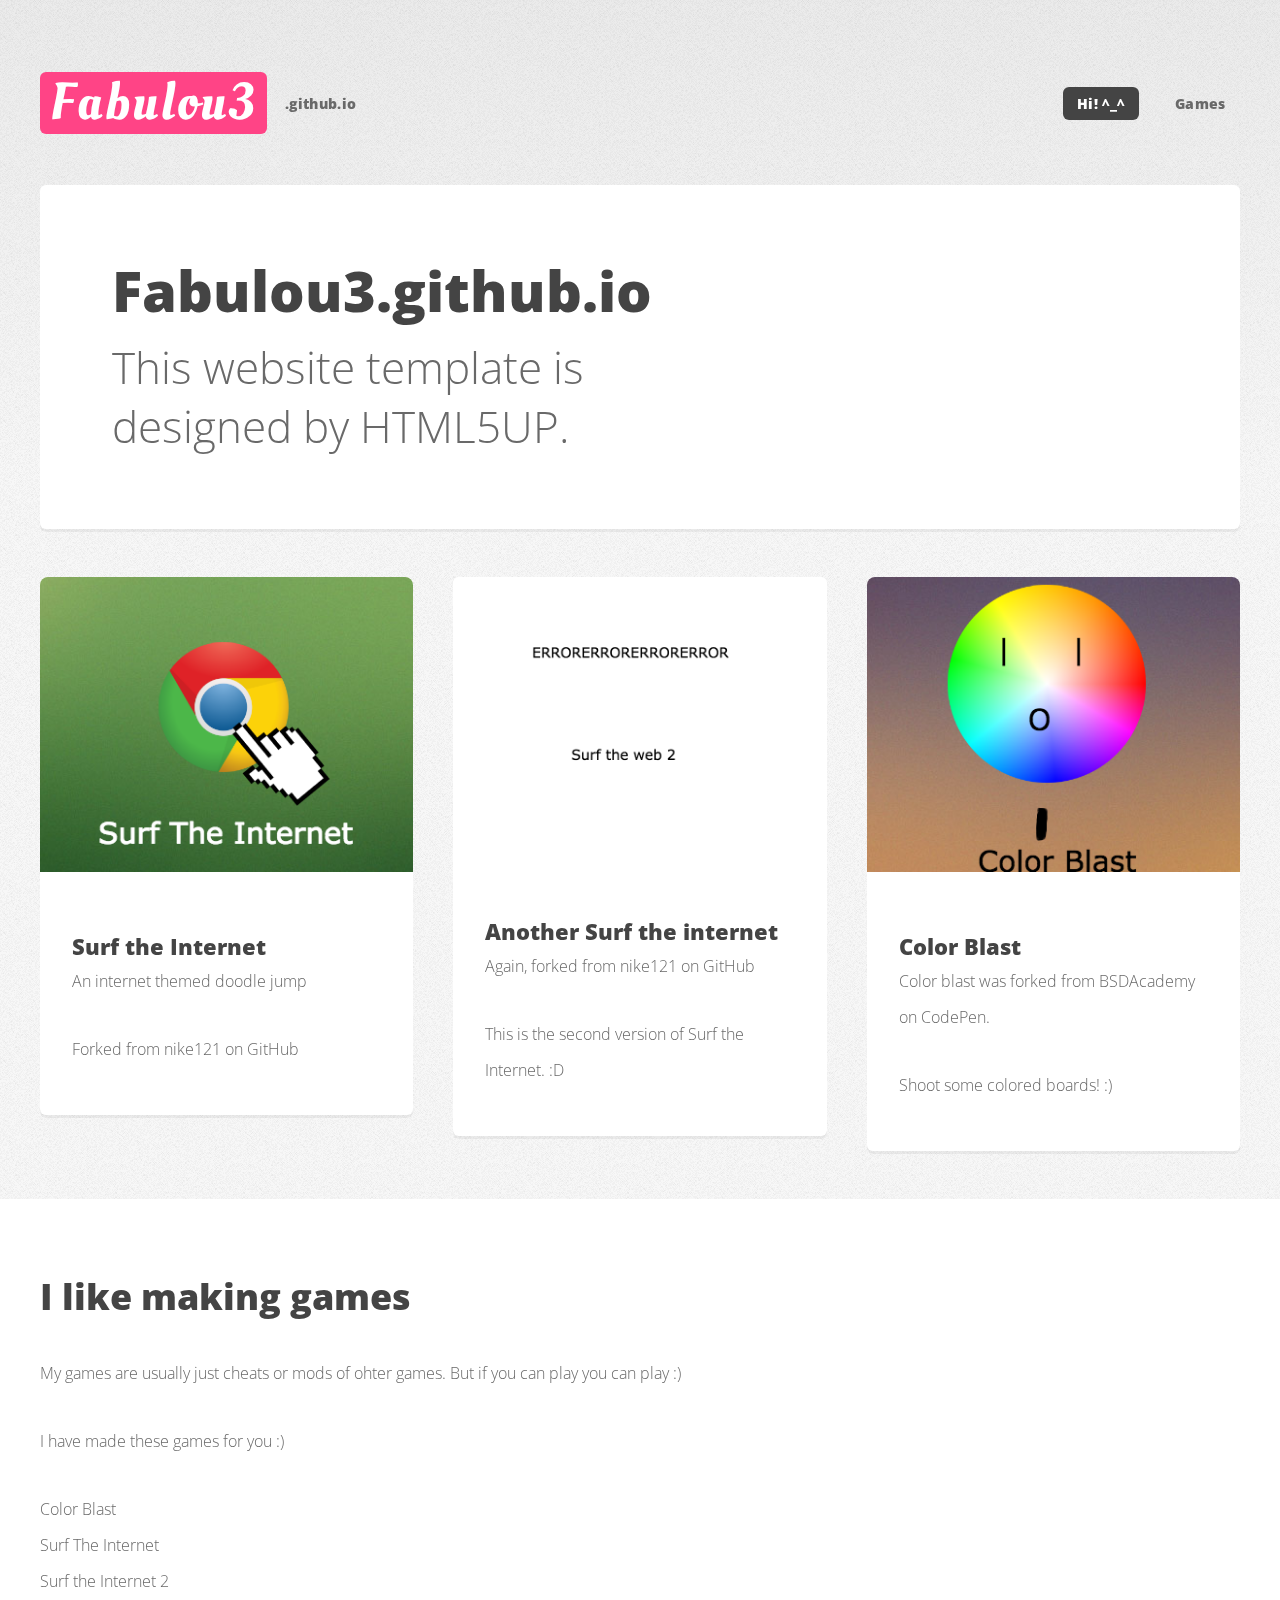
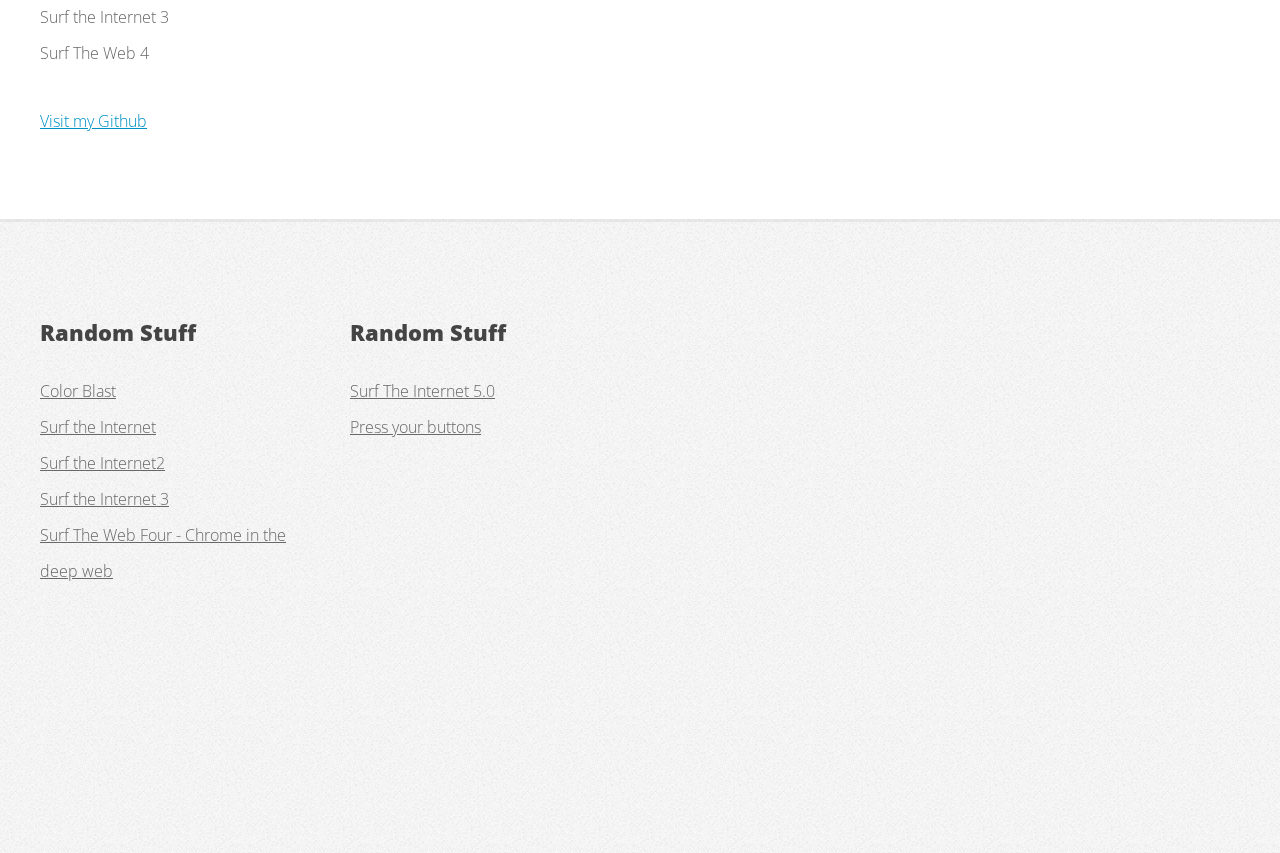
<file: index.html>
<!DOCTYPE HTML>
<!--
	Verti by HTML5 UP
	html5up.net | @n33co
	Free for personal and commercial use under the CCA 3.0 license (html5up.net/license)
-->
<html>
	<head>
		<title>Fabulou3-HTML5,CSS,JS games</title>
		<meta http-equiv="content-type" content="text/html; charset=utf-8" />
		<meta name="description" content="" />
		<meta name="keywords" content="" />
		<!--[if lte IE 8]><script src="css/ie/html5shiv.js"></script><![endif]-->
		<script src="js/jquery.min.js"></script>
		<script src="js/jquery.dropotron.min.js"></script>
		<script src="js/skel.min.js"></script>
		<script src="js/skel-layers.min.js"></script>
		<script src="js/init.js"></script>
		<noscript>
			<link rel="stylesheet" href="css/skel.css" />
			<link rel="stylesheet" href="css/style.css" />
			<link rel="stylesheet" href="css/style-desktop.css" />
		</noscript>
		<!--[if lte IE 8]><link rel="stylesheet" href="css/ie/v8.css" /><![endif]-->
	</head>
	<body class="homepage">

		<!-- Header -->
			<div id="header-wrapper">
				<header id="header" class="container">
				
					<!-- Logo -->
						<div id="logo">
							<h1><a href="index.html">Fabulou3</a></h1>
							<span>.github.io</span>
						</div>
					
					<!-- Nav -->
						<nav id="nav">
							<ul>
								<li class="current"><a href="index.html">Hi! ^_^</a></li>
								<li>
									<a href="#">Games</a>
									<ul>
										<li><a href="legitdoodlejump/index.html">Surf The Internet</a></li>
										<li><a href="lololol/index.html">Surf The Internet the omg version</a></li>
										<li>
											<a href="#">other stuff</a>
											<ul>
												<li><a href="left-sidebar.html">funny links</a></li>
												<li><a href="#">blank</a></li>
												<li><a href="#">blank</a></li>
												<li><a href="#">blank</a></li>
											</ul>
										</li>
										<li><a href="color_blank/index.html">Color Blast</a></li>
									</ul>
								</li>
							</ul>
						</nav>
					
				</header>
			</div>
		
		<!-- Banner -->
			<div id="banner-wrapper">
				<div id="banner" class="box container">
					<div class="row">
						<div class="7u">
							<h2>Fabulou3.github.io</h2>
							<p>This website template is designed by HTML5UP.</p>
						</div>
						<div class="5u">
						</div>
					</div>
				</div>
			</div>
		
		<!-- Features -->
			<div id="features-wrapper">
				<div class="container">
					<div class="row">
						<div class="4u">
						
							<!-- Box -->
								<section class="box feature">
									<a href="legitdoodlejump/index.html" class="image featured"><img src="images/pic01.png" alt="" /></a>
									<div class="inner">
										<header>
											<h2>Surf the Internet</h2>
											<p>An internet themed doodle jump</p>
										</header>
										<p>Forked from nike121 on GitHub</p>
									</div>
								</section>

						</div>
						<div class="4u">
						
							<!-- Box -->
								<section class="box feature">
									<a href="lololol/index.html" class="image featured"><img src="images/pic02.png" alt="" /></a>
									<div class="inner">
										<header>
											<h2>Another Surf the internet</h2>
											<p>Again, forked from nike121 on GitHub</p>
										</header>
										<p>This is the second version of Surf the Internet. :D</p>
									</div>
								</section>

						</div>
						<div class="4u">
						
							<!-- Box -->
								<section class="box feature last">
									<a href="color_blast/index.html" class="image featured"><img src="images/pic03.png" alt="" /></a>
									<div class="inner">
										<header>
											<h2>Color Blast</h2>
											<p>Color blast was forked from BSDAcademy on CodePen.</p>
										</header>
										<p>Shoot some colored boards! :)</p>
									</div>
								</section>

						</div>
					</div>
				</div>
			</div>

		<!-- Main -->
			<div id="main-wrapper">
				<div class="container">
					<div class="row">
						<div class="4u">
						
							<!-- Sidebar -->
								<div id="sidebar">
									<section class="widget thumbnails">
										</div>
									</section>
								</div>
						
						</div>
						<div class="8u important(collapse)">

							<!-- Content -->
								<div id="content">
									<section class="last">
										<h2>I like making games</h2>
										<p>My games are usually just cheats or mods of ohter games. But if you can play you can play :)</p>
										<p>I have made these games for you :)</p>
										<ul>
											<li>Color Blast</li>
											<li>Surf The Internet</li>
											<li>Surf the Internet 2</li>
											<li>Surf the Internet 3</li>
											<li>Surf The Web 4</li>
										</ul>
										<p><a href="http://www.github.com/fabulou3">Visit my Github</a></p>

									</section>
								</div>

						</div>
					</div>
				</div>
			</div>

		<!-- Footer -->
			<div id="footer-wrapper">
				<footer id="footer" class="container">
					<div class="row">
						<div class="3u">
						
							<!-- Links -->
								<section class="widget links">
									<h3>Random Stuff</h3>
									<ul class="style2">
										<li><a href="color_blast/index.html">Color Blast</a></li>
										<li><a href="legitdoodlejump/index.html">Surf the Internet</a></li>
										<li><a href="lololol/index.html">Surf the Internet2</a></li>
										<li><a href="surftheinternet3/index.html">Surf the Internet 3</a></li>
										<li><a href="SurfTheWeb4/index.html">Surf The Web Four - Chrome in the deep web</a></li>
									</ul>
								</section>
						
						</div>
						<div class="3u">
						
							<!-- Links -->
								<section class="widget links">
									<h3>Random Stuff</h3>
									<ul class="style2">
										<li><a href="dj5/index.html">Surf The Internet 5.0</a></li>
										<li><a href="multiplayer-button-mashing-game">Press your buttons</a></li>
										<!-- <li><a href="#">blank</a></li>
										<li><a href="#">blank</a></li>
										<li><a href="#">blank</a></li>
									</ul>
								</section>
						
						</div>
						<div class="3u">
						
								<section class="widget links">
									<h3>Random Stuff</h3>
									<ul class="style2">
										<li><a href="#">blank</a></li>
										<li><a href="#">blank</a></li>
										<li><a href="#">blank</a></li>
										<li><a href="#">blank</a></li>
										<li><a href="#">blank</a></li>
									</ul>
								</section> -->
						</div>
						<div class="3u">
						
						</div>
					</div>
					<div class="row">
						<div class="12u">
							<div id="copyright">
								<ul class="menu">
								</ul>
							</div>
						</div>
					</div>
				</footer>
			</div>

	</body>
</html>
</file>
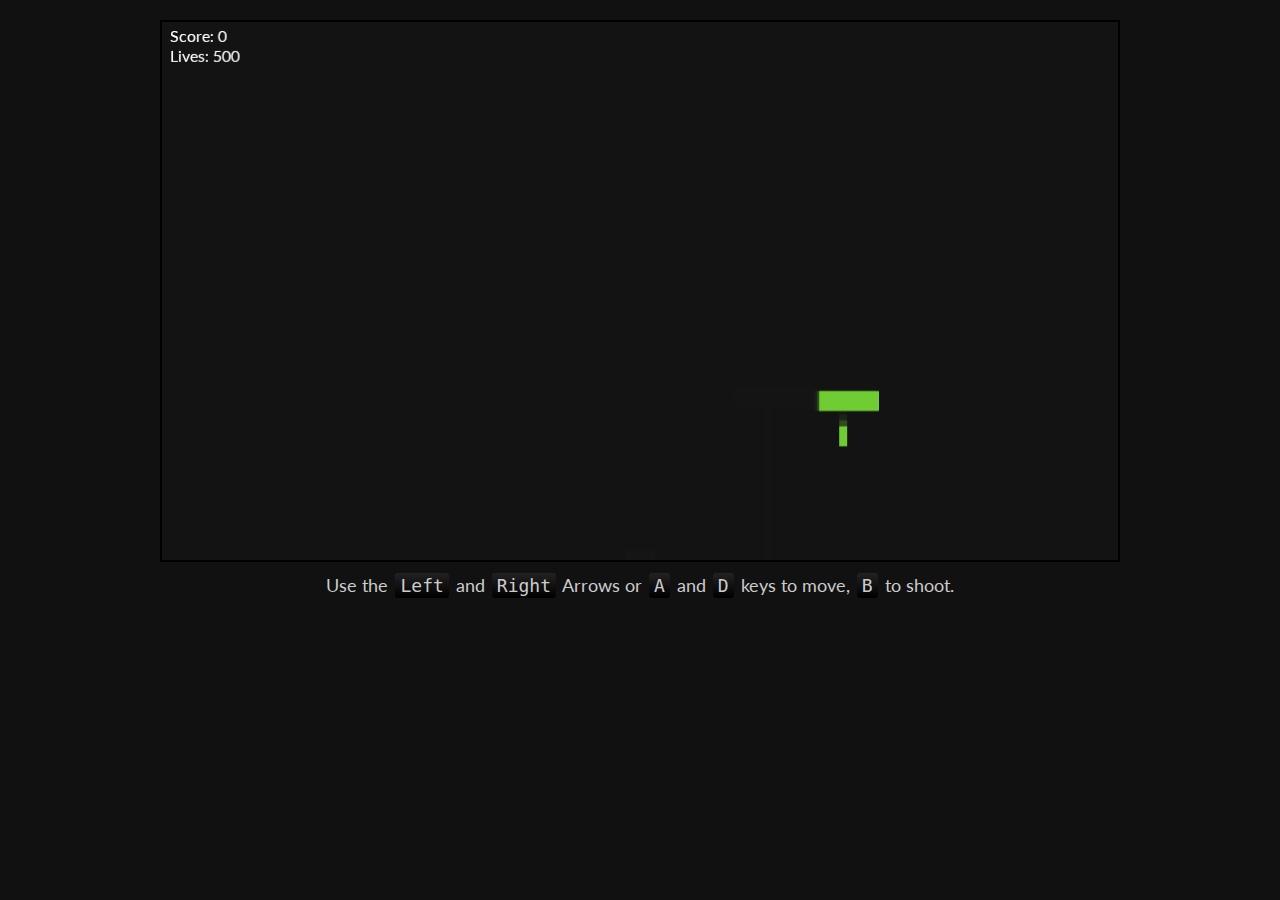
<file: color_blast/index.html>
<!DOCTYPE html>
<html>

<head>

  <meta charset="UTF-8">

  <title>Color Blast</title>

  <meta name="viewport" content="width=device-width, initial-scale=1">

  <link rel="stylesheet" href="css/reset.css">

    <link rel="stylesheet" href="css/style.css" media="screen" type="text/css" />

</head>

<body>

  <div class="container">
	<div class="game-wrap">
		<canvas width="960px" height="540" id="game"></canvas>
		<article class="content">

			<p>Use the <code>Left</code> and <code>Right</code> Arrows or <code>A</code> and <code>D</code> keys to move, <code>B</code> to shoot.</p>
		</article>
	</div>
</div>

  <script src="js/index.js"></script>

</body>

</html>
</file>
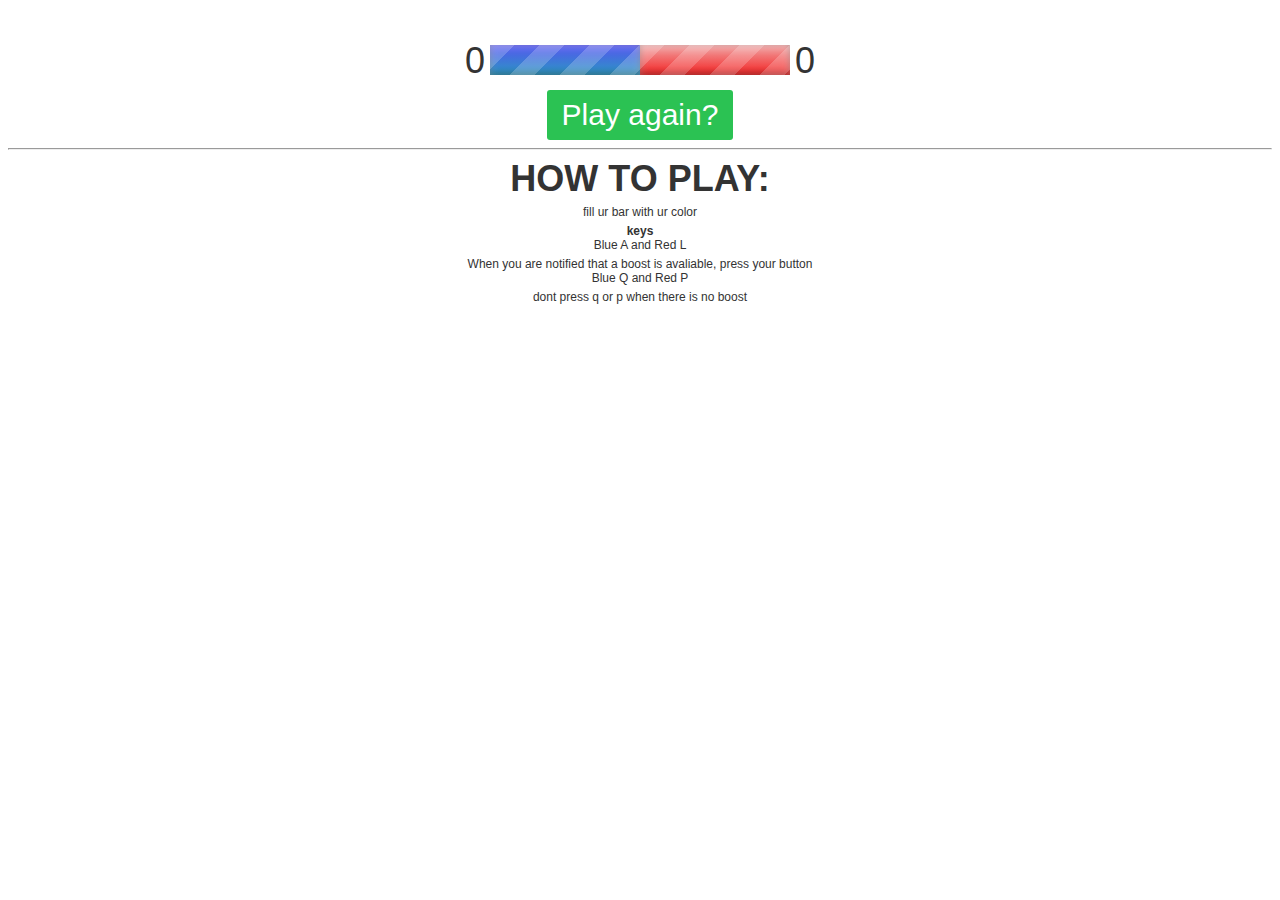
<file: multiplayer-button-mashing-game/index.html>
<!DOCTYPE html>
<html>

<head>

  <meta charset="UTF-8">

  <title>press your buttons</title>

    <link rel="stylesheet" href="css/style.css" media="screen" type="text/css" />

</head>

<body>

  <div id="battleground">
    <div id="blue" class="meter"><span></span></div>
    <div id="red" class="meter red"><span></span></div>
    <p id="bwins">0</p>
    <p id="rwins">0</p>
</div>
<div id="result"></div>
<button hidden="true">Play again?</button>
<hr/>
<div class="directions">
    <h1>HOW TO PLAY:</h1>
    <p>fill ur bar with ur color</p>
    <p><strong>keys</strong><br />
        Blue A and Red L
    </p>
    <p>When you are notified that a boost is avaliable, press your button<br />
        Blue Q and Red P
    </p>
    <p>dont press q or p when there is no boost</p>
</div>

  <script src='http://codepen.io/assets/libs/fullpage/jquery.js'></script>

  <script src="js/index.js"></script>

</body>

</html>
</file>
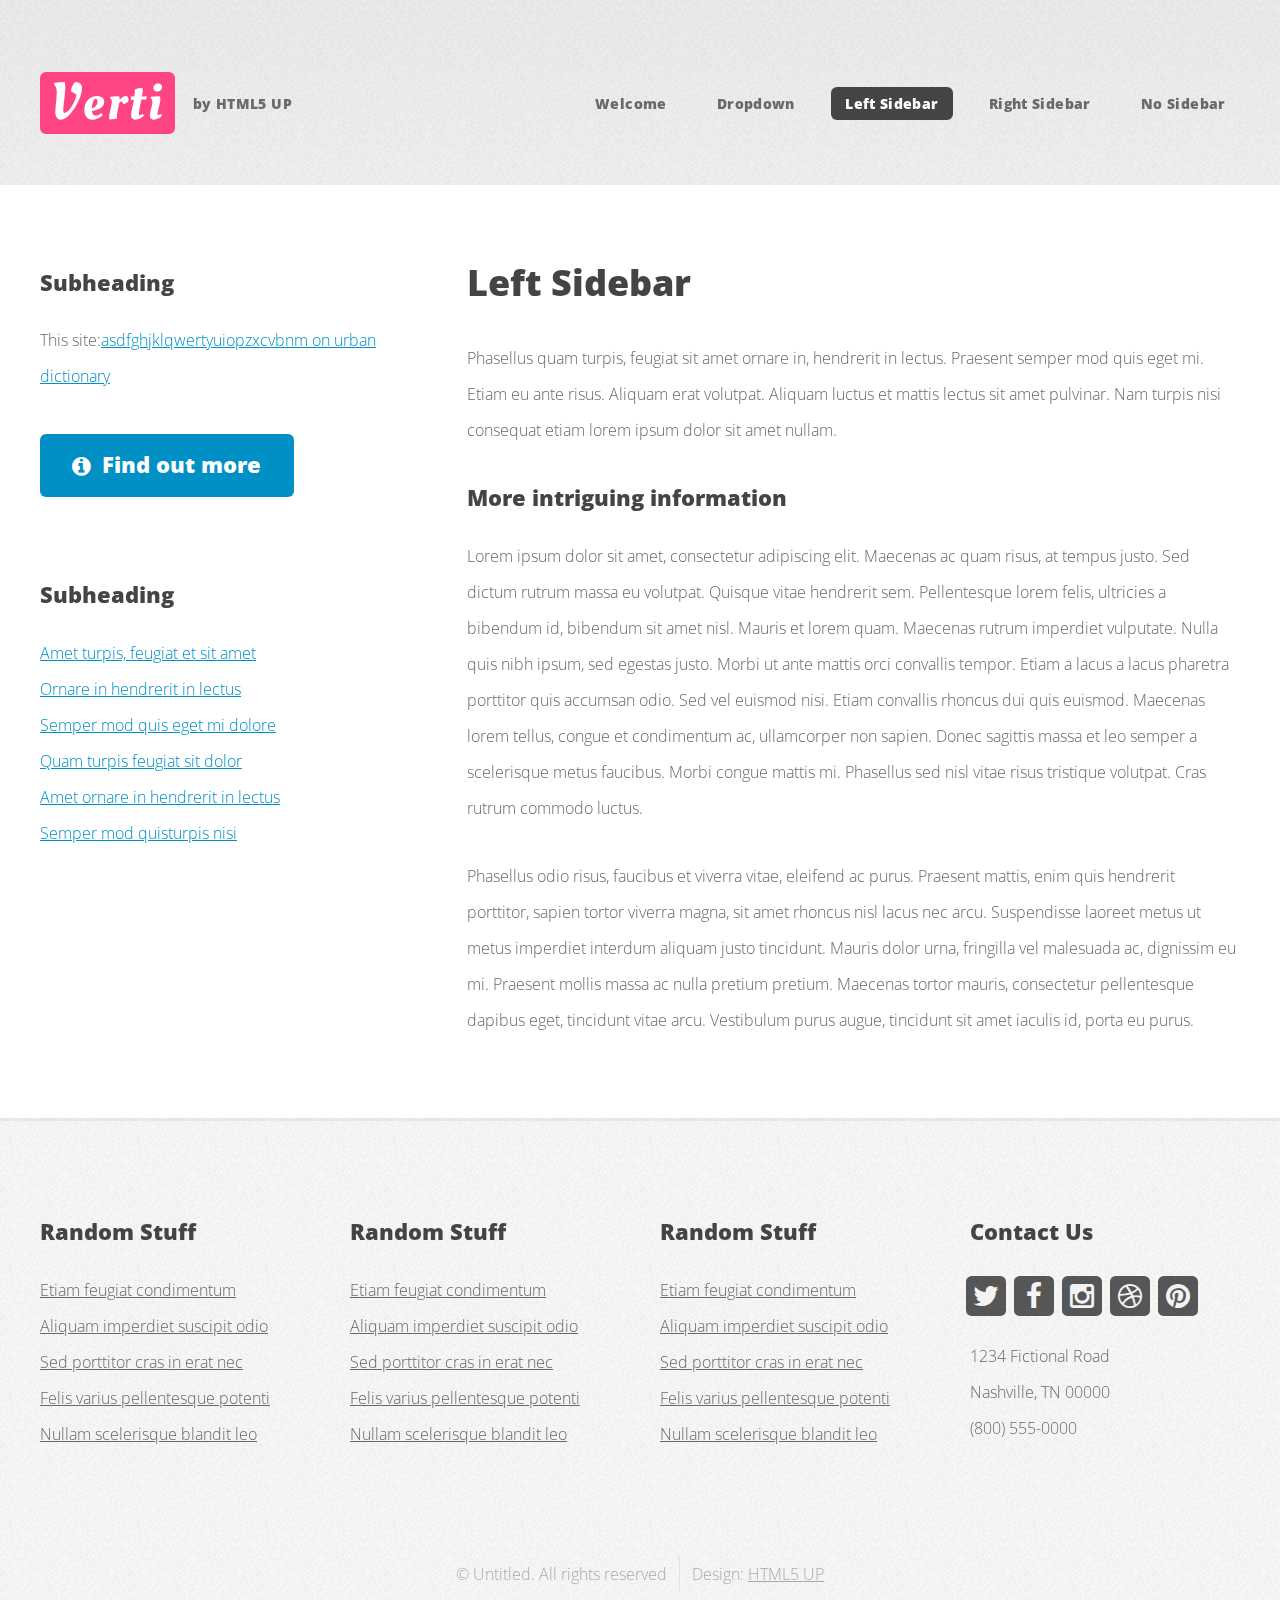
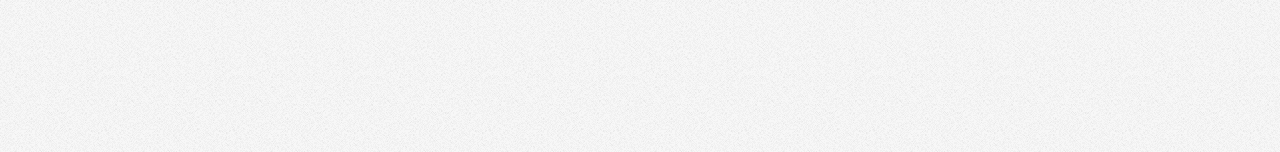
<file: left-sidebar.html>
<!DOCTYPE HTML>
<!--
	Verti by HTML5 UP
	html5up.net | @n33co
	Free for personal and commercial use under the CCA 3.0 license (html5up.net/license)
-->
<html>
	<head>
		<title>Funny Links</title>
		<meta http-equiv="content-type" content="text/html; charset=utf-8" />
		<meta name="description" content="" />
		<meta name="keywords" content="" />
		<!--[if lte IE 8]><script src="css/ie/html5shiv.js"></script><![endif]-->
		<script src="js/jquery.min.js"></script>
		<script src="js/jquery.dropotron.min.js"></script>
		<script src="js/skel.min.js"></script>
		<script src="js/skel-layers.min.js"></script>
		<script src="js/init.js"></script>
		<noscript>
			<link rel="stylesheet" href="css/skel.css" />
			<link rel="stylesheet" href="css/style.css" />
			<link rel="stylesheet" href="css/style-desktop.css" />
		</noscript>
		<!--[if lte IE 8]><link rel="stylesheet" href="css/ie/v8.css" /><![endif]-->
	</head>
	<body class="left-sidebar">

		<!-- Header -->
			<div id="header-wrapper">
				<header id="header" class="container">
				
					<!-- Logo -->
						<div id="logo">
							<h1><a href="index.html">Verti</a></h1>
							<span>by HTML5 UP</span>
						</div>
					
					<!-- Nav -->
						<nav id="nav">
							<ul>
								<li><a href="index.html">Welcome</a></li>
								<li>
									<a href="">Dropdown</a>
									<ul>
										<li><a href="#">Lorem ipsum dolor</a></li>
										<li><a href="#">Magna phasellus</a></li>
										<li>
											<a href="">Phasellus consequat</a>
											<ul>
												<li><a href="#">Lorem ipsum dolor</a></li>
												<li><a href="#">Phasellus consequat</a></li>
												<li><a href="#">Magna phasellus</a></li>
												<li><a href="#">Etiam dolore nisl</a></li>
											</ul>
										</li>
										<li><a href="#">Veroeros feugiat</a></li>
									</ul>
								</li>
								<li class="current"><a href="left-sidebar.html">Left Sidebar</a></li>
								<li><a href="right-sidebar.html">Right Sidebar</a></li>
								<li><a href="no-sidebar.html">No Sidebar</a></li>
							</ul>
						</nav>
					
				</header>
			</div>
		
		<!-- Main -->
			<div id="main-wrapper">
				<div class="container">
					<div class="row 200%">
						<div class="4u">
							<div id="sidebar">
						
								<!-- Sidebar -->
									<section>
										<h3>Subheading</h3>
										<p>This site:<a href="http://www.urbandictionary.com/define.php?term=asdfghjklqwertyuiopzxcvbnm">asdfghjklqwertyuiopzxcvbnm on urban dictionary</a></p>
										<footer>
											<a href="#" class="button icon fa-info-circle">Find out more</a>
										</footer>
									</section>

									<section>
										<h3>Subheading</h3>
										<ul class="style2">
											<li><a href="#">Amet turpis, feugiat et sit amet</a></li>
											<li><a href="#">Ornare in hendrerit in lectus</a></li>
											<li><a href="#">Semper mod quis eget mi dolore</a></li>
											<li><a href="#">Quam turpis feugiat sit dolor</a></li>
											<li><a href="#">Amet ornare in hendrerit in lectus</a></li>
											<li><a href="#">Semper mod quisturpis nisi</a></li>
										</ul>
									</section>
						
							</div>
						</div>
						<div class="8u important(collapse)">
							<div id="content">

								<!-- Content -->
									<article>

										<h2>Left Sidebar</h2>

										<p>Phasellus quam turpis, feugiat sit amet ornare in, hendrerit in lectus. 
										Praesent semper mod quis eget mi. Etiam eu ante risus. Aliquam erat volutpat. 
										Aliquam luctus et mattis lectus sit amet pulvinar. Nam turpis nisi 
										consequat etiam lorem ipsum dolor sit amet nullam.</p>
										
										<h3>More intriguing information</h3>
										<p>Lorem ipsum dolor sit amet, consectetur adipiscing elit. Maecenas ac quam risus, at tempus 
										justo. Sed dictum rutrum massa eu volutpat. Quisque vitae hendrerit sem. Pellentesque lorem felis, 
										ultricies a bibendum id, bibendum sit amet nisl. Mauris et lorem quam. Maecenas rutrum imperdiet 
										vulputate. Nulla quis nibh ipsum, sed egestas justo. Morbi ut ante mattis orci convallis tempor. 
										Etiam a lacus a lacus pharetra porttitor quis accumsan odio. Sed vel euismod nisi. Etiam convallis 
										rhoncus dui quis euismod. Maecenas lorem tellus, congue et condimentum ac, ullamcorper non sapien. 
										Donec sagittis massa et leo semper a scelerisque metus faucibus. Morbi congue mattis mi. 
										Phasellus sed nisl vitae risus tristique volutpat. Cras rutrum commodo luctus.</p>

										<p>Phasellus odio risus, faucibus et viverra vitae, eleifend ac purus. Praesent mattis, enim 
										quis hendrerit porttitor, sapien tortor viverra magna, sit amet rhoncus nisl lacus nec arcu. 
										Suspendisse laoreet metus ut metus imperdiet interdum aliquam justo tincidunt. Mauris dolor urna, 
										fringilla vel malesuada ac, dignissim eu mi. Praesent mollis massa ac nulla pretium pretium. 
										Maecenas tortor mauris, consectetur pellentesque dapibus eget, tincidunt vitae arcu. 
										Vestibulum purus augue, tincidunt sit amet iaculis id, porta eu purus.</p>

									</article>

							</div>
						</div>
					</div>
				</div>
			</div>

		<!-- Footer -->
			<div id="footer-wrapper">
				<footer id="footer" class="container">
					<div class="row">
						<div class="3u">
						
							<!-- Links -->
								<section class="widget links">
									<h3>Random Stuff</h3>
									<ul class="style2">
										<li><a href="#">Etiam feugiat condimentum</a></li>
										<li><a href="#">Aliquam imperdiet suscipit odio</a></li>
										<li><a href="#">Sed porttitor cras in erat nec</a></li>
										<li><a href="#">Felis varius pellentesque potenti</a></li>
										<li><a href="#">Nullam scelerisque blandit leo</a></li>
									</ul>
								</section>
						
						</div>
						<div class="3u">
						
							<!-- Links -->
								<section class="widget links">
									<h3>Random Stuff</h3>
									<ul class="style2">
										<li><a href="#">Etiam feugiat condimentum</a></li>
										<li><a href="#">Aliquam imperdiet suscipit odio</a></li>
										<li><a href="#">Sed porttitor cras in erat nec</a></li>
										<li><a href="#">Felis varius pellentesque potenti</a></li>
										<li><a href="#">Nullam scelerisque blandit leo</a></li>
									</ul>
								</section>
						
						</div>
						<div class="3u">
						
							<!-- Links -->
								<section class="widget links">
									<h3>Random Stuff</h3>
									<ul class="style2">
										<li><a href="#">Etiam feugiat condimentum</a></li>
										<li><a href="#">Aliquam imperdiet suscipit odio</a></li>
										<li><a href="#">Sed porttitor cras in erat nec</a></li>
										<li><a href="#">Felis varius pellentesque potenti</a></li>
										<li><a href="#">Nullam scelerisque blandit leo</a></li>
									</ul>
								</section>
						
						</div>
						<div class="3u">
						
							<!-- Contact -->
								<section class="widget contact last">
									<h3>Contact Us</h3>
									<ul>
										<li><a href="#" class="icon fa-twitter"><span class="label">Twitter</span></a></li>
										<li><a href="#" class="icon fa-facebook"><span class="label">Facebook</span></a></li>
										<li><a href="#" class="icon fa-instagram"><span class="label">Instagram</span></a></li>
										<li><a href="#" class="icon fa-dribbble"><span class="label">Dribbble</span></a></li>
										<li><a href="#" class="icon fa-pinterest"><span class="label">Pinterest</span></a></li>
									</ul>
									<p>1234 Fictional Road<br />
									Nashville, TN 00000<br />
									(800) 555-0000</p>
								</section>
						
						</div>
					</div>
					<div class="row">
						<div class="12u">
							<div id="copyright">
								<ul class="menu">
									<li>&copy; Untitled. All rights reserved</li><li>Design: <a href="http://html5up.net">HTML5 UP</a></li>
								</ul>
							</div>
						</div>
					</div>
				</footer>
			</div>

	</body>
</html>
</file>
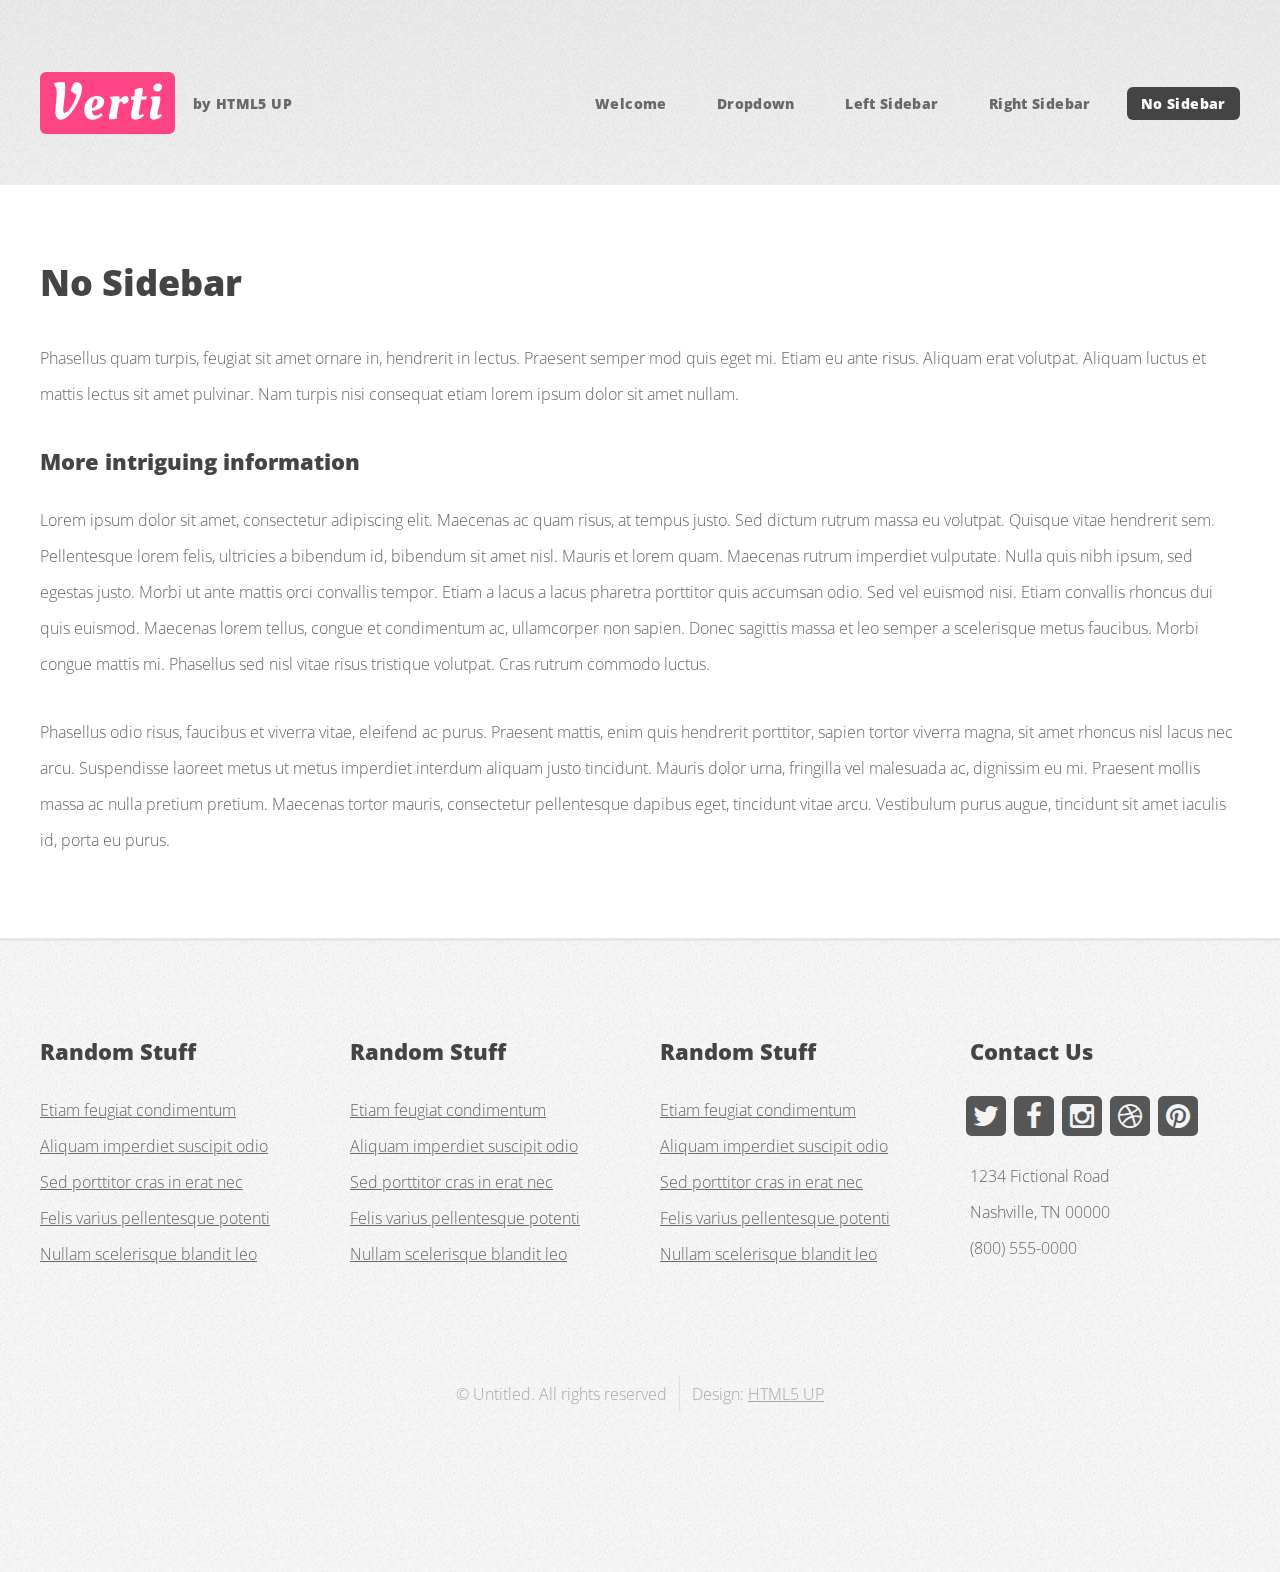
<file: no-sidebar.html>
<!DOCTYPE HTML>
<!--
	Verti by HTML5 UP
	html5up.net | @n33co
	Free for personal and commercial use under the CCA 3.0 license (html5up.net/license)
-->
<html>
	<head>
		<title>No Sidebar - Verti by HTML5 UP</title>
		<meta http-equiv="content-type" content="text/html; charset=utf-8" />
		<meta name="description" content="" />
		<meta name="keywords" content="" />
		<!--[if lte IE 8]><script src="css/ie/html5shiv.js"></script><![endif]-->
		<script src="js/jquery.min.js"></script>
		<script src="js/jquery.dropotron.min.js"></script>
		<script src="js/skel.min.js"></script>
		<script src="js/skel-layers.min.js"></script>
		<script src="js/init.js"></script>
		<noscript>
			<link rel="stylesheet" href="css/skel.css" />
			<link rel="stylesheet" href="css/style.css" />
			<link rel="stylesheet" href="css/style-desktop.css" />
		</noscript>
		<!--[if lte IE 8]><link rel="stylesheet" href="css/ie/v8.css" /><![endif]-->
	</head>
	<body class="no-sidebar">

		<!-- Header -->
			<div id="header-wrapper">
				<header id="header" class="container">
				
					<!-- Logo -->
						<div id="logo">
							<h1><a href="index.html">Verti</a></h1>
							<span>by HTML5 UP</span>
						</div>
					
					<!-- Nav -->
						<nav id="nav">
							<ul>
								<li><a href="index.html">Welcome</a></li>
								<li>
									<a href="">Dropdown</a>
									<ul>
										<li><a href="#">Lorem ipsum dolor</a></li>
										<li><a href="#">Magna phasellus</a></li>
										<li>
											<a href="">Phasellus consequat</a>
											<ul>
												<li><a href="#">Lorem ipsum dolor</a></li>
												<li><a href="#">Phasellus consequat</a></li>
												<li><a href="#">Magna phasellus</a></li>
												<li><a href="#">Etiam dolore nisl</a></li>
											</ul>
										</li>
										<li><a href="#">Veroeros feugiat</a></li>
									</ul>
								</li>
								<li><a href="left-sidebar.html">Left Sidebar</a></li>
								<li><a href="right-sidebar.html">Right Sidebar</a></li>
								<li class="current"><a href="no-sidebar.html">No Sidebar</a></li>
							</ul>
						</nav>
					
				</header>
			</div>
		
		<!-- Main -->
			<div id="main-wrapper">
				<div class="container">
					<div id="content">

						<!-- Content -->
							<article>

								<h2>No Sidebar</h2>

								<p>Phasellus quam turpis, feugiat sit amet ornare in, hendrerit in lectus. 
								Praesent semper mod quis eget mi. Etiam eu ante risus. Aliquam erat volutpat. 
								Aliquam luctus et mattis lectus sit amet pulvinar. Nam turpis nisi 
								consequat etiam lorem ipsum dolor sit amet nullam.</p>
								
								<h3>More intriguing information</h3>
								<p>Lorem ipsum dolor sit amet, consectetur adipiscing elit. Maecenas ac quam risus, at tempus 
								justo. Sed dictum rutrum massa eu volutpat. Quisque vitae hendrerit sem. Pellentesque lorem felis, 
								ultricies a bibendum id, bibendum sit amet nisl. Mauris et lorem quam. Maecenas rutrum imperdiet 
								vulputate. Nulla quis nibh ipsum, sed egestas justo. Morbi ut ante mattis orci convallis tempor. 
								Etiam a lacus a lacus pharetra porttitor quis accumsan odio. Sed vel euismod nisi. Etiam convallis 
								rhoncus dui quis euismod. Maecenas lorem tellus, congue et condimentum ac, ullamcorper non sapien. 
								Donec sagittis massa et leo semper a scelerisque metus faucibus. Morbi congue mattis mi. 
								Phasellus sed nisl vitae risus tristique volutpat. Cras rutrum commodo luctus.</p>

								<p>Phasellus odio risus, faucibus et viverra vitae, eleifend ac purus. Praesent mattis, enim 
								quis hendrerit porttitor, sapien tortor viverra magna, sit amet rhoncus nisl lacus nec arcu. 
								Suspendisse laoreet metus ut metus imperdiet interdum aliquam justo tincidunt. Mauris dolor urna, 
								fringilla vel malesuada ac, dignissim eu mi. Praesent mollis massa ac nulla pretium pretium. 
								Maecenas tortor mauris, consectetur pellentesque dapibus eget, tincidunt vitae arcu. 
								Vestibulum purus augue, tincidunt sit amet iaculis id, porta eu purus.</p>

							</article>

					</div>
				</div>
			</div>

		<!-- Footer -->
			<div id="footer-wrapper">
				<footer id="footer" class="container">
					<div class="row">
						<div class="3u">
						
							<!-- Links -->
								<section class="widget links">
									<h3>Random Stuff</h3>
									<ul class="style2">
										<li><a href="#">Etiam feugiat condimentum</a></li>
										<li><a href="#">Aliquam imperdiet suscipit odio</a></li>
										<li><a href="#">Sed porttitor cras in erat nec</a></li>
										<li><a href="#">Felis varius pellentesque potenti</a></li>
										<li><a href="#">Nullam scelerisque blandit leo</a></li>
									</ul>
								</section>
						
						</div>
						<div class="3u">
						
							<!-- Links -->
								<section class="widget links">
									<h3>Random Stuff</h3>
									<ul class="style2">
										<li><a href="#">Etiam feugiat condimentum</a></li>
										<li><a href="#">Aliquam imperdiet suscipit odio</a></li>
										<li><a href="#">Sed porttitor cras in erat nec</a></li>
										<li><a href="#">Felis varius pellentesque potenti</a></li>
										<li><a href="#">Nullam scelerisque blandit leo</a></li>
									</ul>
								</section>
						
						</div>
						<div class="3u">
						
							<!-- Links -->
								<section class="widget links">
									<h3>Random Stuff</h3>
									<ul class="style2">
										<li><a href="#">Etiam feugiat condimentum</a></li>
										<li><a href="#">Aliquam imperdiet suscipit odio</a></li>
										<li><a href="#">Sed porttitor cras in erat nec</a></li>
										<li><a href="#">Felis varius pellentesque potenti</a></li>
										<li><a href="#">Nullam scelerisque blandit leo</a></li>
									</ul>
								</section>
						
						</div>
						<div class="3u">
						
							<!-- Contact -->
								<section class="widget contact last">
									<h3>Contact Us</h3>
									<ul>
										<li><a href="#" class="icon fa-twitter"><span class="label">Twitter</span></a></li>
										<li><a href="#" class="icon fa-facebook"><span class="label">Facebook</span></a></li>
										<li><a href="#" class="icon fa-instagram"><span class="label">Instagram</span></a></li>
										<li><a href="#" class="icon fa-dribbble"><span class="label">Dribbble</span></a></li>
										<li><a href="#" class="icon fa-pinterest"><span class="label">Pinterest</span></a></li>
									</ul>
									<p>1234 Fictional Road<br />
									Nashville, TN 00000<br />
									(800) 555-0000</p>
								</section>
						
						</div>
					</div>
					<div class="row">
						<div class="12u">
							<div id="copyright">
								<ul class="menu">
									<li>&copy; Untitled. All rights reserved</li><li>Design: <a href="http://html5up.net">HTML5 UP</a></li>
								</ul>
							</div>
						</div>
					</div>
				</footer>
			</div>

	</body>
</html>
</file>
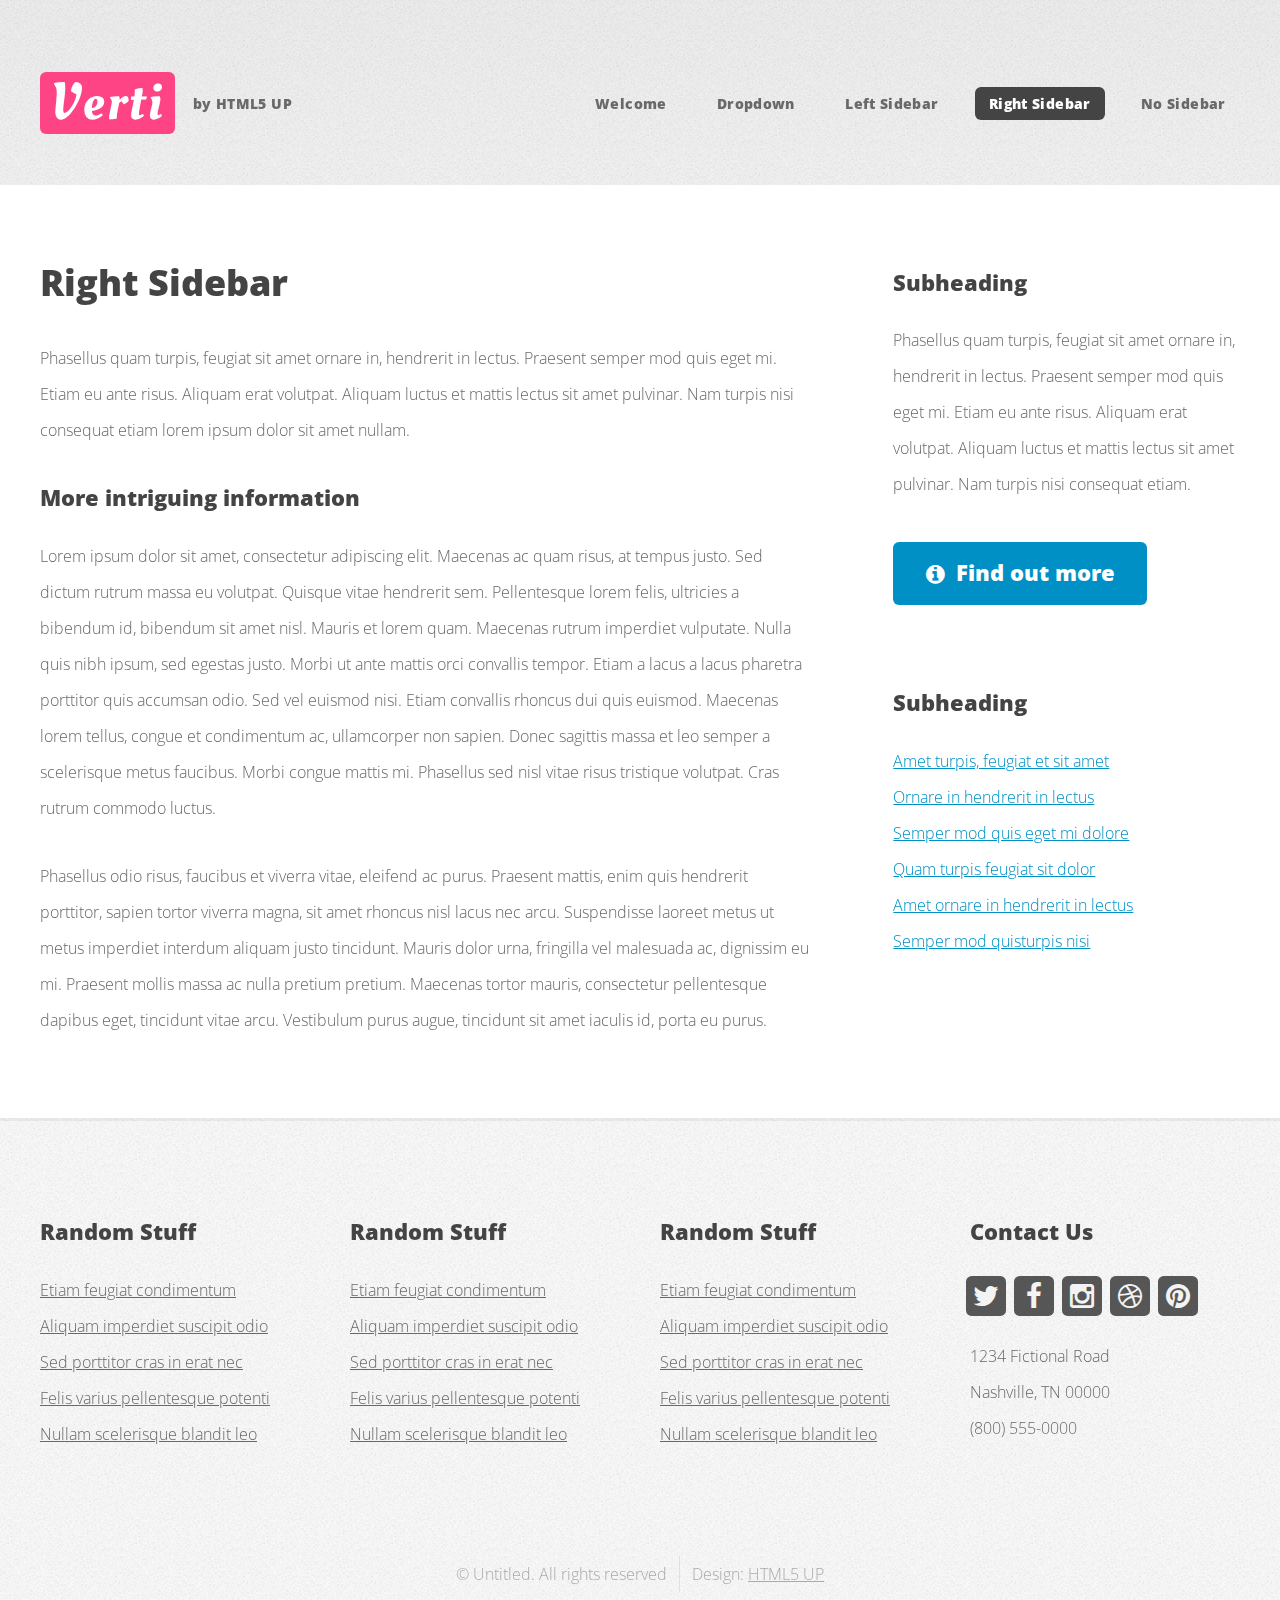
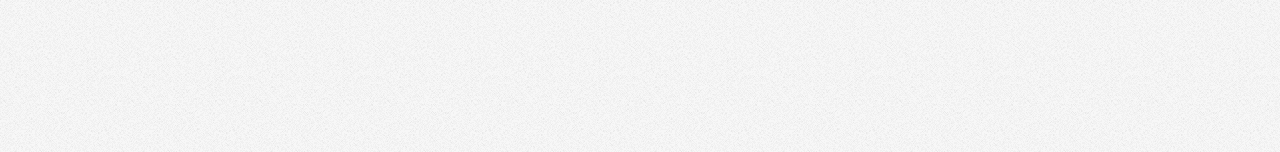
<file: right-sidebar.html>
<!DOCTYPE HTML>
<!--
	Verti by HTML5 UP
	html5up.net | @n33co
	Free for personal and commercial use under the CCA 3.0 license (html5up.net/license)
-->
<html>
	<head>
		<title>Right Sidebar - Verti by HTML5 UP</title>
		<meta http-equiv="content-type" content="text/html; charset=utf-8" />
		<meta name="description" content="" />
		<meta name="keywords" content="" />
		<!--[if lte IE 8]><script src="css/ie/html5shiv.js"></script><![endif]-->
		<script src="js/jquery.min.js"></script>
		<script src="js/jquery.dropotron.min.js"></script>
		<script src="js/skel.min.js"></script>
		<script src="js/skel-layers.min.js"></script>
		<script src="js/init.js"></script>
		<noscript>
			<link rel="stylesheet" href="css/skel.css" />
			<link rel="stylesheet" href="css/style.css" />
			<link rel="stylesheet" href="css/style-desktop.css" />
		</noscript>
		<!--[if lte IE 8]><link rel="stylesheet" href="css/ie/v8.css" /><![endif]-->
	</head>
	<body class="right-sidebar">

		<!-- Header -->
			<div id="header-wrapper">
				<header id="header" class="container">
				
					<!-- Logo -->
						<div id="logo">
							<h1><a href="index.html">Verti</a></h1>
							<span>by HTML5 UP</span>
						</div>
					
					<!-- Nav -->
						<nav id="nav">
							<ul>
								<li><a href="index.html">Welcome</a></li>
								<li>
									<a href="">Dropdown</a>
									<ul>
										<li><a href="#">Lorem ipsum dolor</a></li>
										<li><a href="#">Magna phasellus</a></li>
										<li>
											<a href="">Phasellus consequat</a>
											<ul>
												<li><a href="#">Lorem ipsum dolor</a></li>
												<li><a href="#">Phasellus consequat</a></li>
												<li><a href="#">Magna phasellus</a></li>
												<li><a href="#">Etiam dolore nisl</a></li>
											</ul>
										</li>
										<li><a href="#">Veroeros feugiat</a></li>
									</ul>
								</li>
								<li><a href="left-sidebar.html">Left Sidebar</a></li>
								<li class="current"><a href="right-sidebar.html">Right Sidebar</a></li>
								<li><a href="no-sidebar.html">No Sidebar</a></li>
							</ul>
						</nav>
					
				</header>
			</div>
		
		<!-- Main -->
			<div id="main-wrapper">
				<div class="container">
					<div class="row 200%">
						<div class="8u">
							<div id="content">

								<!-- Content -->
									<article>

										<h2>Right Sidebar</h2>

										<p>Phasellus quam turpis, feugiat sit amet ornare in, hendrerit in lectus. 
										Praesent semper mod quis eget mi. Etiam eu ante risus. Aliquam erat volutpat. 
										Aliquam luctus et mattis lectus sit amet pulvinar. Nam turpis nisi 
										consequat etiam lorem ipsum dolor sit amet nullam.</p>
										
										<h3>More intriguing information</h3>
										<p>Lorem ipsum dolor sit amet, consectetur adipiscing elit. Maecenas ac quam risus, at tempus 
										justo. Sed dictum rutrum massa eu volutpat. Quisque vitae hendrerit sem. Pellentesque lorem felis, 
										ultricies a bibendum id, bibendum sit amet nisl. Mauris et lorem quam. Maecenas rutrum imperdiet 
										vulputate. Nulla quis nibh ipsum, sed egestas justo. Morbi ut ante mattis orci convallis tempor. 
										Etiam a lacus a lacus pharetra porttitor quis accumsan odio. Sed vel euismod nisi. Etiam convallis 
										rhoncus dui quis euismod. Maecenas lorem tellus, congue et condimentum ac, ullamcorper non sapien. 
										Donec sagittis massa et leo semper a scelerisque metus faucibus. Morbi congue mattis mi. 
										Phasellus sed nisl vitae risus tristique volutpat. Cras rutrum commodo luctus.</p>

										<p>Phasellus odio risus, faucibus et viverra vitae, eleifend ac purus. Praesent mattis, enim 
										quis hendrerit porttitor, sapien tortor viverra magna, sit amet rhoncus nisl lacus nec arcu. 
										Suspendisse laoreet metus ut metus imperdiet interdum aliquam justo tincidunt. Mauris dolor urna, 
										fringilla vel malesuada ac, dignissim eu mi. Praesent mollis massa ac nulla pretium pretium. 
										Maecenas tortor mauris, consectetur pellentesque dapibus eget, tincidunt vitae arcu. 
										Vestibulum purus augue, tincidunt sit amet iaculis id, porta eu purus.</p>

									</article>

							</div>
						</div>
						<div class="4u">
							<div id="sidebar">
						
								<!-- Sidebar -->
									<section>
										<h3>Subheading</h3>
										<p>Phasellus quam turpis, feugiat sit amet ornare in, hendrerit in lectus. 
										Praesent semper mod quis eget mi. Etiam eu ante risus. Aliquam erat volutpat. 
										Aliquam luctus et mattis lectus sit amet pulvinar. Nam turpis nisi 
										consequat etiam.</p>
										<footer>
											<a href="#" class="button icon fa-info-circle">Find out more</a>
										</footer>
									</section>

									<section>
										<h3>Subheading</h3>
										<ul class="style2">
											<li><a href="#">Amet turpis, feugiat et sit amet</a></li>
											<li><a href="#">Ornare in hendrerit in lectus</a></li>
											<li><a href="#">Semper mod quis eget mi dolore</a></li>
											<li><a href="#">Quam turpis feugiat sit dolor</a></li>
											<li><a href="#">Amet ornare in hendrerit in lectus</a></li>
											<li><a href="#">Semper mod quisturpis nisi</a></li>
										</ul>
									</section>

							</div>
						</div>
					</div>
				</div>
			</div>

		<!-- Footer -->
			<div id="footer-wrapper">
				<footer id="footer" class="container">
					<div class="row">
						<div class="3u">
						
							<!-- Links -->
								<section class="widget links">
									<h3>Random Stuff</h3>
									<ul class="style2">
										<li><a href="#">Etiam feugiat condimentum</a></li>
										<li><a href="#">Aliquam imperdiet suscipit odio</a></li>
										<li><a href="#">Sed porttitor cras in erat nec</a></li>
										<li><a href="#">Felis varius pellentesque potenti</a></li>
										<li><a href="#">Nullam scelerisque blandit leo</a></li>
									</ul>
								</section>
						
						</div>
						<div class="3u">
						
							<!-- Links -->
								<section class="widget links">
									<h3>Random Stuff</h3>
									<ul class="style2">
										<li><a href="#">Etiam feugiat condimentum</a></li>
										<li><a href="#">Aliquam imperdiet suscipit odio</a></li>
										<li><a href="#">Sed porttitor cras in erat nec</a></li>
										<li><a href="#">Felis varius pellentesque potenti</a></li>
										<li><a href="#">Nullam scelerisque blandit leo</a></li>
									</ul>
								</section>
						
						</div>
						<div class="3u">
						
							<!-- Links -->
								<section class="widget links">
									<h3>Random Stuff</h3>
									<ul class="style2">
										<li><a href="#">Etiam feugiat condimentum</a></li>
										<li><a href="#">Aliquam imperdiet suscipit odio</a></li>
										<li><a href="#">Sed porttitor cras in erat nec</a></li>
										<li><a href="#">Felis varius pellentesque potenti</a></li>
										<li><a href="#">Nullam scelerisque blandit leo</a></li>
									</ul>
								</section>
						
						</div>
						<div class="3u">
						
							<!-- Contact -->
								<section class="widget contact last">
									<h3>Contact Us</h3>
									<ul>
										<li><a href="#" class="icon fa-twitter"><span class="label">Twitter</span></a></li>
										<li><a href="#" class="icon fa-facebook"><span class="label">Facebook</span></a></li>
										<li><a href="#" class="icon fa-instagram"><span class="label">Instagram</span></a></li>
										<li><a href="#" class="icon fa-dribbble"><span class="label">Dribbble</span></a></li>
										<li><a href="#" class="icon fa-pinterest"><span class="label">Pinterest</span></a></li>
									</ul>
									<p>1234 Fictional Road<br />
									Nashville, TN 00000<br />
									(800) 555-0000</p>
								</section>
						
						</div>
					</div>
					<div class="row">
						<div class="12u">
							<div id="copyright">
								<ul class="menu">
									<li>&copy; Untitled. All rights reserved</li><li>Design: <a href="http://html5up.net">HTML5 UP</a></li>
								</ul>
							</div>
						</div>
					</div>
				</footer>
			</div>
			
	</body>
</html>
</file>
<file: css/style-desktop.css>
/*
	Verti by HTML5 UP
	html5up.net | @n33co
	Free for personal and commercial use under the CCA 3.0 license (html5up.net/license)
*/

/*********************************************************************************/
/* Basic                                                                         */
/*********************************************************************************/

	body
	{
		line-height: 2.25em;
	}

	h2
	{
		font-size: 2.25em;
		margin: 0 0 1.1em 0;
		line-height: 1em;
	}
	
	h3
	{
		font-size: 1.35em;
		margin: 0 0 1em 0;
	}
	
	/* Button */

		input[type="button"],
		input[type="submit"],
		input[type="reset"],
		.button
		{
			font-size: 1.35em;
			padding: 0.6em 1.5em;
		}

			input[type="button"].big,
			input[type="submit"].big,
			input[type="reset"].big,
			.button.big
			{
				font-size: 2.25em;
				padding: 0.8em 0.9em;
			}

			.button.icon
			{
			}

				.button.icon:before
				{
					margin-right: 0.5em;
					top: 0.05em;
				}

	/* Box */	
	
		.box
		{
			padding: 2em;
		}
			
			.box.feature
			{
				padding: 0;
			}
				
				.box.feature .inner
				{
					padding: 4em 2em 3em 2em;
				}
				
				.box.feature h2
				{
					font-size: 1.35em;
				}

				.box.feature p
				{
					margin: 0;
				}

				.box.feature .image
				{
					position: relative;
					margin: 0;
				}

					.box.feature .image img
					{
						border-bottom-left-radius: 0;
						border-bottom-right-radius: 0;
					}

/*********************************************************************************/
/* Widgets                                                                       */
/*********************************************************************************/

	.widget
	{
	}

		.widget.thumbnails
		{
		}

			.widget.thumbnails .grid
			{
				margin: 0 0 3em 0;
			}

			.widget.thumbnails .image
			{
				margin: 0;
			}
	
/*********************************************************************************/
/* Wrappers                                                                      */
/*********************************************************************************/

	#header-wrapper
	{
		padding: 4.5em 0 1em 0;
	}
	
	#features-wrapper
	{
		padding: 3em 0 3em 0;
	}
	
	#main-wrapper
	{
		padding: 5em 0 5em 0;
	}
	
	#footer-wrapper
	{
		padding: 6em 0 8em 0;
	}

/*********************************************************************************/
/* Logo                                                                          */
/*********************************************************************************/

	#logo
	{
	}

		#logo h1
		{
			float: left;
			margin: 0 0.35em 0 0;
			padding: 0.25em 0.2em 0.25em 0.2em;
			font-size: 3.25em;
			letter-spacing: 0.05em;
		}

		#logo span
		{
			line-height: 4.5em;
			letter-spacing: 0.025em;
			font-size: 0.9em;
		}

/*********************************************************************************/
/* Nav                                                                           */
/*********************************************************************************/

	#nav
	{
		position: absolute;
		right: 0;
		top: 0;
		font-size: 0.9em;
	}
	
		#nav ul
		{
		}
			
			#nav ul li
			{
				float: left;
				line-height: 4.5em;
				padding-left: 1.5em;
			}

				#nav ul li a,
				#nav ul li span
				{
					font-weight: 800;
					letter-spacing: 0.025em;
					color: #696969;
					text-decoration: none;
					border-radius: 6px;
					padding: 0.5em 1em 0.5em 1em;
					-moz-transition: background-color .25s ease-in-out;
					-webkit-transition: background-color .25s ease-in-out;
					-o-transition: background-color .25s ease-in-out;
					-ms-transition: background-color .25s ease-in-out;
					transition: background-color .25s ease-in-out;
				}
				
				#nav ul li > ul
				{
					display: none;
				}

			#nav ul li:hover
			{
			}

				#nav ul li:hover a,
				#nav ul li:hover span
				{
					background: #fff;
				}

			#nav ul li.active
			{
			}

				#nav ul li.active a,
				#nav ul li.active span
				{
					background: #fff;
				}

			#nav ul li.current
			{
			}

				#nav ul li.current a
				{
					background: #444;
					color: #fff;
				}
				
	.dropotron
	{
		background: #fff;
		letter-spacing: 0.025em;
		color: #696969;
		text-decoration: none;
		border-radius: 6px;
		padding: 0.75em 0;
		min-width: 15em;
		box-shadow: inset 0 0 0 1px rgba(0,0,0,0.1), 0 0.25em 0.25em 0.1em rgba(0,0,0,0.025);
		margin-top: calc(-0.75em + 1px);
		margin-left: -1px;
	}

		.dropotron li
		{
			border-top: solid 1px #eee;
			line-height: 3em;
		}

			.dropotron li:first-child
			{
				border-top: 0;
			}
	
			.dropotron li > a,
			.dropotron li > span
			{
				text-decoration: none;
				color: inherit;
				display: block;
				padding: 0 1.5em;
				-moz-transition: color .25s ease-in-out, background-color .25s ease-in-out;
				-webkit-transition: color .25s ease-in-out, background-color .25s ease-in-out;
				-o-transition: color .25s ease-in-out, background-color .25s ease-in-out;
				-ms-transition: color .25s ease-in-out, background-color .25s ease-in-out;
				transition: color .25s ease-in-out, background-color .25s ease-in-out;
			}

				.dropotron li > a:hover,
				.dropotron li > span:hover,
				.dropotron li.active > a,
				.dropotron li.active > span
				{
					background: #eee;
				}
	
		.dropotron.level-0
		{
			font-size: 0.8em;
			margin-left: 1.5em;
			margin-top: 0;
		}
		
			.dropotron.level-0:before
			{
				content: '';
				position: absolute;
				top: -0.5em;
				left: 1em;
				border-bottom: solid 0.75em #ffffff;
				border-left: solid 0.75em transparent;
				border-right: solid 0.75em transparent;
				z-index: 1;
			}

/*********************************************************************************/
/* Banner                                                                        */
/*********************************************************************************/

	#banner
	{
		padding: 4.5em;
	}

		#banner h2
		{
			font-size: 3.5em;
			margin: 0.1em 0 0.35em 0;
		}

		#banner p
		{
			font-size: 2.75em;
			line-height: 1.35em;
			margin: 0;
		}
		
		#banner .button
		{
			width: 100%;
			margin-bottom: 0.5em;
		}
		
			#banner .button.icon:before
			{
				position: absolute;
				right: 0.15em;
				top: 50%;
				margin-top: -0.5em;
			}

		#banner .button.alt
		{
			margin-bottom: 0;
		}
		
		#banner ul
		{
			margin: 0 0 0 2em;
		}

/*********************************************************************************/
/* Footer                                                                        */
/*********************************************************************************/

	#footer
	{
	}
	
	#copyright
	{
		padding: 4em 0 0 0;
		text-align: center;
	}
</file>
<file: css/ie/v8.css>
/*
	Verti by HTML5 UP
	html5up.net | @n33co
	Free for personal and commercial use under the CCA 3.0 license (html5up.net/license)
*/

/*********************************************************************************/
/* Basic                                                                         */
/*********************************************************************************/

	body
	{
		background-color: #f0f0f0;
	}

	/* Image */

		.image
		{
		}
		
			.image img
			{
				position: relative;
				-ms-behavior: url('css/ie/PIE.htc');
			}
	
	/* Button */

		input[type="button"],
		input[type="submit"],
		input[type="reset"],
		.button
		{
			position: relative;
			-ms-behavior: url('css/ie/PIE.htc');
		}

	/* Box */

		.box
		{
			position: relative;
			-ms-behavior: url('css/ie/PIE.htc');
		}

/*********************************************************************************/
/* Widgets                                                                       */
/*********************************************************************************/

	.widget
	{
	}

		.widget.contact
		{
		}
		
			.widget.contact ul
			{
			}
			
				.widget.contact ul li
				{
				}

					.widget.contact ul li a
					{
						position: relative;
						-ms-behavior: url('css/ie/PIE.htc');
					}

/*********************************************************************************/
/* Logo                                                                          */
/*********************************************************************************/

	#logo
	{
	}

		#logo h1
		{
			position: relative;
			-ms-behavior: url('css/ie/PIE.htc');
		}
						
/*********************************************************************************/
/* Nav                                                                           */
/*********************************************************************************/

	#nav
	{
	}
	
		#nav ul
		{
		}
			
			#nav ul li
			{
			}

				#nav ul li a,
				#nav ul li span
				{
					position: relative;
					-ms-behavior: url('css/ie/PIE.htc');
				}
				
	.dropotron
	{
		border: solid 1px #eee;
		box-shadow: none !important;
		-ms-behavior: url('css/ie/PIE.htc');
	}
	
		.dropotron.level-0
		{
			box-shadow: none !important;
		}
		
			.dropotron.level-0:before
			{
				display: none;
			}
</file>
<file: color_blast/css/style.css>
@import url(http://fonts.googleapis.com/css?family=Lato:100,300,400,700);
* {
  margin: 0;
  padding: 0;
  -moz-box-sizing: border-box;
       box-sizing: border-box;
}

html, body {
  height: 100%;
}

body {
  min-height: 100%;
  max-width: 100%;
  background: #111;
  font-family: Lato, sans-serif;
}

.container {
  min-height: 100%;
  max-width: 960px;
  margin: 0 auto;
}

.game-wrap {
  position: relative;
  padding: 20px 0 0;
}

canvas {
  position: relative;
  max-width: 100%;
  border: 2px solid black;
  max-height: 100%;
  display: block;
  margin: 0 auto;
}

.content {
  color: #ccc;
  text-align: center;
  padding: 0 20px;
}

p {
  margin: 10px 0;
  font-size: 18px;
  line-height: 1.5em;
}

code {
  background: #222;
  background: -webkit-linear-gradient(#222, #000);
  background: linear-gradient(#222, #000);
  line-height: 1.3em;
  display: inline-block;
  border-radius: 3px;
  font-family: monospace;
  padding: 1px 5px;
  margin: 0 2px;
}

a {
  color: skyblue;
  text-decoration: none;
  -webkit-transition: .2s;
          transition: .2s;
}
a:hover {
  color: #b3e0f2;
  text-decoration: underline;
}

.title {
  font-size: 40px;
  font-weight: 900;
  margin: 20px 0;
}
.title span:nth-child(1) {
  color: #bf8040;
}
.title span:nth-child(2) {
  color: #bfbf40;
}
.title span:nth-child(3) {
  color: #80bf40;
}
.title span:nth-child(4) {
  color: #40bf40;
}
.title span:nth-child(5) {
  color: #40bf80;
}
.title span:nth-child(6) {
  color: #40bfbf;
}
.title span:nth-child(7) {
  color: #407fbf;
}
.title span:nth-child(8) {
  color: #4040bf;
}
.title span:nth-child(9) {
  color: #7f40bf;
}
.title span:nth-child(10) {
  color: #bf40bf;
}
.title span:nth-child(11) {
  color: #bf4080;
}
</file>
<file: multiplayer-button-mashing-game/css/style.css>
h1, h2, p, div {
    font-family: league-gothic, sans-serif; 
    text-transform: uppercase; 
    font-size: 36px;
    color: #333;
    margin: 0 0 5px;
}
.directions {text-align: center;}
.directions p , .directions p strong {
    font-family: helvetica, arial, sans-serif;
    text-transform: none;
    font-size: 12px;
    text-align: center;
}
#battleground {
    height: 40px;
    position: relative;
    width: 350px;
    margin: 40px auto 10px;
}
#blue {
    position: absolute;
    float: left;
    background-color: blue;
    left:25px;
    height:30px;
    width: 150px;
    top: 5px;
    max-width: 300px;
}
#red {
    z-index:3;
    position: absolute;
    background-color: red;
    left: 175px;
    height: 30px;
    width: 150px;
    top: 5px;
    max-width: 300px;
}
#result {
    text-align: center;
    margin-bottom: 10px;
}
button {    
    background: rgb(43,194,83);
    border-radius: 3px;
    padding: 8px 15px;
    display: block;
    width: auto;
    margin: 0 auto;
    color: #fff;
    transition: .2s all linear;
    border: none;
    cursor: pointer;
    font-size: 30px;
}
button:hover {
    background: rgb(33,154,63);
}
#bwins {
    position: absolute;
    left: 0;
    margin: 0;
}
#rwins {
    position: absolute;
    right: 0;
    margin: 0;
}

/* Stevo's additions */
.meter { 
    height: 20px;  /* Can be anything */
    position: relative;
    background: #555;
    -webkit-box-shadow: inset 0 -1px 1px rgba(255,255,255,0.3);
    -moz-box-shadow   : inset 0 -1px 1px rgba(255,255,255,0.3);
    box-shadow        : inset 0 -1px 1px rgba(255,255,255,0.3);
}
.meter > span {
    display: block;
    height: 100%;
    background-color: rgb(43,194,83);
    background-image: -webkit-gradient(
        linear,
        left bottom,
        left top,
        color-stop(0, rgb(43,194,83)),
        color-stop(1, rgb(84,240,84))
        );
    background-image: -moz-linear-gradient(
        center bottom,
        rgb(43,194,83) 37%,
        rgb(84,240,84) 69%
        );
    -webkit-box-shadow: 
        inset 0 2px 9px  rgba(255,255,255,0.3),
        inset 0 -2px 6px rgba(0,0,0,0.4);
    -moz-box-shadow: 
        inset 0 2px 9px  rgba(255,255,255,0.3),
        inset 0 -2px 6px rgba(0,0,0,0.4);
    box-shadow: 
        inset 0 2px 9px  rgba(255,255,255,0.3),
        inset 0 -2px 6px rgba(0,0,0,0.4);
    position: relative;
    overflow: hidden;
}
.meter > span:after, .animate > span > span {
    content: "";
    position: absolute;
    top: 0; left: 0; bottom: 0; right: 0;
    background-image: 
        -webkit-gradient(linear, 0 0, 100% 100%, 
        color-stop(.25, rgba(255, 255, 255, .2)), 
        color-stop(.25, transparent), color-stop(.5, transparent), 
        color-stop(.5, rgba(255, 255, 255, .2)), 
        color-stop(.75, rgba(255, 255, 255, .2)), 
        color-stop(.75, transparent), to(transparent)
        );
    background-image: 
        -moz-linear-gradient(
        -45deg, 
        rgba(255, 255, 255, .2) 25%, 
        transparent 25%, 
        transparent 50%, 
        rgba(255, 255, 255, .2) 50%, 
        rgba(255, 255, 255, .2) 75%, 
        transparent 75%, 
        transparent
        );
    z-index: 1;
    -webkit-background-size: 50px 50px;
    -moz-background-size: 50px 50px;
    background-size: 50px 50px;
    -webkit-animation: move 2s linear infinite;
    -moz-animation: move 2s linear infinite;
    overflow: hidden;
}

.animate > span:after {
    display: none;
}

@-webkit-keyframes move {
    0% {
        background-position: 0 0;
    }
    100% {
        background-position: 50px 50px;
    }
}

@-moz-keyframes move {
    0% {
        background-position: 0 0;
    }
    100% {
        background-position: 50px 50px;
    }
}
#blue > span {
 
    background-color: rgb(43,194,83);
    background-image: -webkit-gradient(
        linear,
        left bottom,
        left top,
        color-stop(1, rgb(84,84,240)),
        color-stop(0, rgb(43,152,194))
        );   
    background-image: 
        -moz-linear-gradient(
        -45deg, 
        rgba(255, 255, 255, .2) 25%, 
        transparent 25%, 
        transparent 50%, 
        rgba(255, 255, 255, .2) 50%, 
        rgba(255, 255, 255, .2) 75%, 
        transparent 75%, 
        transparent
        );
}
#red > span {
    background-color: #f0a3a3;
    background-image: -moz-linear-gradient(top, #f0a3a3, #f42323);
    background-image: -webkit-gradient(linear,left top,left bottom,color-stop(0, #f0a3a3),color-stop(1, #f42323));
    background-image: -webkit-linear-gradient(#f0a3a3, #f42323);
}
</file>
<file: css/skel.css>
/* Resets (http://meyerweb.com/eric/tools/css/reset/ | v2.0 | 20110126 | License: none (public domain)) */

	html,body,div,span,applet,object,iframe,h1,h2,h3,h4,h5,h6,p,blockquote,pre,a,abbr,acronym,address,big,cite,code,del,dfn,em,img,ins,kbd,q,s,samp,small,strike,strong,sub,sup,tt,var,b,u,i,center,dl,dt,dd,ol,ul,li,fieldset,form,label,legend,table,caption,tbody,tfoot,thead,tr,th,td,article,aside,canvas,details,embed,figure,figcaption,footer,header,hgroup,menu,nav,output,ruby,section,summary,time,mark,audio,video{margin:0;padding:0;border:0;font-size:100%;font:inherit;vertical-align:baseline;}article,aside,details,figcaption,figure,footer,header,hgroup,menu,nav,section{display:block;}body{line-height:1;}ol,ul{list-style:none;}blockquote,q{quotes:none;}blockquote:before,blockquote:after,q:before,q:after{content:'';content:none;}table{border-collapse:collapse;border-spacing:0;}body{-webkit-text-size-adjust:none}

/* Box Model */

	*, *:before, *:after {
		-moz-box-sizing: border-box;
		-webkit-box-sizing: border-box;
		box-sizing: border-box;
	}

/* Container */

	.container {
		margin-left: auto;
		margin-right: auto;
		
		/* width: (containers) */
		width: 1200px;
	}

	/* Modifiers */

		/* 125% */
			.container.\31 25\25 {
				width: 100%;
				
				/* max-width: (containers * 1.25) */
				max-width: 1500px;

				/* min-width: (containers) */
				min-width: 1200px;
			}

		/* 75% */
			.container.\37 5\25 {
				
				/* width: (containers * 0.75) */
				width: 900px;

			}

		/* 50% */
			.container.\35 0\25 {
				
				/* width: (containers * 0.50) */
				width: 600px;

			}

		/* 25% */
			.container.\32 5\25 {
				
				/* width: (containers * 0.25) */
				width: 300px;

			}

/* Grid */

	.row {
		border-bottom: solid 1px transparent;
	}

	.row > * {
		float: left;
	}
	
	.row:after, .row:before {
		content: '';
		display: block;
		clear: both;
		height: 0;
	}
	
	.row.uniform > * > :first-child {
		margin-top: 0;
	}
	
	.row.uniform > * > :last-child {
		margin-bottom: 0;
	}

	/* Gutters */

		/* Normal */
		
			.row > * {
				/* padding: (gutters.horizontal) 0 0 (gutters.vertical) */
				padding: 40px 0 0 40px;
			}

			.row {
				/* margin: -(gutters.horizontal) 0 -1px -(gutters.vertical) */
				margin: -40px 0 -1px -40px;
			}
			
			.row.uniform > * {
				/* padding: (gutters.vertical) 0 0 (gutters.vertical) */
				padding: 40px 0 0 40px;
			}

			.row.uniform {
				/* margin: -(gutters.vertical) 0 -1px -(gutters.vertical) */
				margin: -40px 0 -1px -40px;
			}
			
		/* 200% */
		
			.row.\32 00\25 > * {
				/* padding: (gutters.horizontal) 0 0 (gutters.vertical) */
				padding: 80px 0 0 80px;
			}

			.row.\32 00\25 {
				/* margin: -(gutters.horizontal) 0 -1px -(gutters.vertical) */
				margin: -80px 0 -1px -80px;
			}

			.row.uniform.\32 00\25 > * {
				/* padding: (gutters.vertical) 0 0 (gutters.vertical) */
				padding: 80px 0 0 80px;
			}

			.row.uniform.\32 00\25 {
				/* margin: -(gutters.vertical) 0 -1px -(gutters.vertical) */
				margin: -80px 0 -1px -80px;
			}

		/* 150% */
		
			.row.\31 50\25 > * {
				/* padding: (gutters.horizontal) 0 0 (gutters.vertical) */
				padding: 60px 0 0 60px;
			}

			.row.\31 50\25 {
				/* margin: -(gutters.horizontal) 0 -1px -(gutters.vertical) */
				margin: -60px 0 -1px -60px;
			}

			.row.uniform.\31 50\25 > * {
				/* padding: (gutters.vertical) 0 0 (gutters.vertical) */
				padding: 60px 0 0 60px;
			}

			.row.uniform.\31 50\25 {
				/* margin: -(gutters.vertical) 0 -1px -(gutters.vertical) */
				margin: -60px 0 -1px -60px;
			}

		/* 50% */
		
			.row.\35 0\25 > * {
				/* padding: (gutters.horizontal) 0 0 (gutters.vertical) */
				padding: 20px 0 0 20px;
			}

			.row.\35 0\25 {
				/* margin: -(gutters.horizontal) 0 -1px -(gutters.vertical) */
				margin: -20px 0 -1px -20px;
			}

			.row.uniform.\35 0\25 > * {
				/* padding: (gutters.vertical) 0 0 (gutters.vertical) */
				padding: 20px 0 0 20px;
			}

			.row.uniform.\35 0\25 {
				/* margin: -(gutters.vertical) 0 -1px -(gutters.vertical) */
				margin: -20px 0 -1px -20px;
			}

		/* 25% */
		
			.row.\32 5\25 > * {
				/* padding: (gutters.horizontal) 0 0 (gutters.vertical) */
				padding: 10px 0 0 10px;
			}

			.row.\32 5\25 {
				/* margin: -(gutters.horizontal) 0 -1px -(gutters.vertical) */
				margin: -10px 0 -1px -10px;
			}

			.row.uniform.\32 5\25 > * {
				/* padding: (gutters.vertical) 0 0 (gutters.vertical) */
				padding: 10px 0 0 10px;
			}

			.row.uniform.\32 5\25 {
				/* margin: -(gutters.vertical) 0 -1px -(gutters.vertical) */
				margin: -10px 0 -1px -10px;
			}

		/* 0% */
		
			.row.\30 \25 > * {
				padding: 0;
			}

			.row.\30 \25 {
				margin: 0 0 -1px 0;
			}

	/* Cells */

		.\31 2u, .\31 2u\24, .\31 2u\28 1\29, .\31 2u\24\28 1\29 { width: 100%; clear: none; }
		.\31 1u, .\31 1u\24, .\31 1u\28 1\29, .\31 1u\24\28 1\29 { width: 91.6666666667%; clear: none; }
		.\31 0u, .\31 0u\24, .\31 0u\28 1\29, .\31 0u\24\28 1\29 { width: 83.3333333333%; clear: none; }
		.\39 u, .\39 u\24, .\39 u\28 1\29, .\39 u\24\28 1\29 { width: 75%; clear: none; }
		.\38 u, .\38 u\24, .\38 u\28 1\29, .\38 u\24\28 1\29 { width: 66.6666666667%; clear: none; }
		.\37 u, .\37 u\24, .\37 u\28 1\29, .\37 u\24\28 1\29 { width: 58.3333333333%; clear: none; }
		.\36 u, .\36 u\24, .\36 u\28 1\29, .\36 u\24\28 1\29 { width: 50%; clear: none; }
		.\35 u, .\35 u\24, .\35 u\28 1\29, .\35 u\24\28 1\29 { width: 41.6666666667%; clear: none; }
		.\34 u, .\34 u\24, .\34 u\28 1\29, .\34 u\24\28 1\29 { width: 33.3333333333%; clear: none; }
		.\33 u, .\33 u\24, .\33 u\28 1\29, .\33 u\24\28 1\29 { width: 25%; clear: none; }
		.\32 u, .\32 u\24, .\32 u\28 1\29, .\32 u\24\28 1\29 { width: 16.6666666667%; clear: none; }
		.\31 u, .\31 u\24, .\31 u\28 1\29, .\31 u\24\28 1\29 { width: 8.3333333333%; clear: none; }

		.\31 2u\24 + *, .\31 2u\24\28 1\29 + *,
		.\31 1u\24 + *, .\31 1u\24\28 1\29 + *,
		.\31 0u\24 + *, .\31 0u\24\28 1\29 + *,
		.\39 u\24 + *, .\39 u\24\28 1\29 + *,
		.\38 u\24 + *, .\38 u\24\28 1\29 + *,
		.\37 u\24 + *, .\37 u\24\28 1\29 + *,
		.\36 u\24 + *, .\36 u\24\28 1\29 + *,
		.\35 u\24 + *, .\35 u\24\28 1\29 + *,
		.\34 u\24 + *, .\34 u\24\28 1\29 + *,
		.\33 u\24 + *, .\33 u\24\28 1\29 + *,
		.\32 u\24 + *, .\32 u\24\28 1\29 + *,
		.\31 u\24  + *,  .\31 u\24\28 1\29 + * {
			clear: left;
		}
			
		.\-11u { margin-left: 91.6666666667% }
		.\-10u { margin-left: 83.3333333333% }
		.\-9u { margin-left: 75% }
		.\-8u { margin-left: 66.6666666667% }
		.\-7u { margin-left: 58.3333333333% }
		.\-6u { margin-left: 50% }
		.\-5u { margin-left: 41.6666666667% }
		.\-4u { margin-left: 33.3333333333% }
		.\-3u { margin-left: 25% }
		.\-2u { margin-left: 16.6666666667% }
		.\-1u { margin-left: 8.3333333333% }
</file>
<file: css/style.css>
@charset 'UTF-8';
@import url("font-awesome.min.css");
@import url("http://fonts.googleapis.com/css?family=Oleo+Script:400|Open+Sans:300,300italic,600,600italic,800");

/*
	Verti by HTML5 UP
	html5up.net | @n33co
	Free for personal and commercial use under the CCA 3.0 license (html5up.net/license)
*/

/*********************************************************************************/
/* Basic                                                                         */
/*********************************************************************************/

	body
	{
		background-color:		#f7f7f7;
		background-image:		-moz-linear-gradient(top, rgba(0,0,0,0.05), rgba(0,0,0,0)),		url('images/bg01.png');
		background-image:		-webkit-linear-gradient(top, rgba(0,0,0,0.05), rgba(0,0,0,0)),	url('images/bg01.png');
		background-image:		-o-linear-gradient(top, rgba(0,0,0,0.05), rgba(0,0,0,0)),		url('images/bg01.png');
		background-image:		-ms-linear-gradient(top, rgba(0,0,0,0.05), rgba(0,0,0,0)),		url('images/bg01.png');
		background-image:		linear-gradient(top, rgba(0,0,0,0.05), rgba(0,0,0,0)),			url('images/bg01.png');
		background-position:	top left,														top left;
		background-repeat:		repeat-x,														repeat;
		background-size:		100% 30em,														auto;
	}

		body.is-loading *
		{
			-moz-transition: none !important;
			-webkit-transition: none !important;
			-o-transition: none !important;
			-ms-transition: none !important;
			transition: none !important;
			-moz-animation: none !important;
			-webkit-animation: none !important;
			-o-animation: none !important;
			-ms-animation: none !important;
			animation: none !important;
		}
		
	body,input,select,textarea
	{
		font-family: 'Open Sans', sans-serif;
		font-size: 12pt;
		color: #696969;
		font-weight: 300;
	}
	
	a
	{
		color: #0090c5;
		text-decoration: underline;
	}
	
		a:hover
		{
			text-decoration: none;
		}
	
	h1, h2, h3, h4, h5, h6
	{
		color: #444;
		font-weight: 800;
	}
	
	h1 a, h2 a, h3 a, h4 a, h5 a, h6 a
	{
		color: inherit;
		text-decoration: none;
		outline: 0;
	}

	b, strong
	{
		font-weight: 600;
		color: #444;
	}
	
	i, em
	{
		font-style: italic;
	}
	
	br.clear
	{
		clear: both;
	}

	sub
	{
		position: relative;
		top: 0.5em;
		font-size: 0.8em;
	}
	
	sup
	{
		position: relative;
		top: -0.5em;
		font-size: 0.8em;
	}
	
	hr
	{
		border: 0;
		border-top: solid 1px #eee;
	}
	
	blockquote
	{
		border-left: solid 0.5em #eee;
		padding: 1em 0 1em 2em;
		font-style: italic;
	}	
	
	p, ul, ol, dl, table
	{
		margin-bottom: 2em;
	}
	
	/* Section/Article */
	
		section,
		article
		{
			margin-bottom: 5em;
		}
		
			section > :last-child,
			article > :last-child
			{
				margin-bottom: 0;
			}

			section:last-child,
			article:last-child
			{
				margin-bottom: 0;
			}

		header
		{
			margin: 0 0 2em 0;
		}
		
			header h2, header h3
			{
				margin: 0 0 0.25em 0;
			}
			
			header p
			{
				margin: 0;
			}

		footer
		{
			margin: 2.5em 0 0 0;
		}

	/* Forms */

		form
		{
		}
		
			form label
			{
				display: block;
				font-weight: 800;
				margin: 0 0 1em 0;
				font-size: 0.8em;
				color: #444;
			}
		
			form input[type="text"],
			form input[type="email"],
			form input[type="password"],
			form select,
			form textarea
			{
				-webkit-appearance: none;
				display: block;
				width: 100%;
				border-radius: 8px;
				border: solid 1px #eee;
			}

				form input[type="text"]:focus,
				form input[type="email"]:focus,
				form input[type="password"]:focus,
				form select:focus,
				form textarea:focus
				{
					border-color: #0090c5;
				}

			form input[type="text"],
			form input[type="email"],
			form input[type="password"],
			form select
			{
				line-height: 3em;
				padding: 0 1em;
			}
				
			form textarea
			{
				min-height: 9em;
				padding: 1em;
			}

			form .formerize-placeholder
			{
				color: #555 !important;
			}

			form ::-webkit-input-placeholder
			{
				color: #555 !important;
			}

			form :-moz-placeholder
			{
				color: #555 !important;
			}

			form ::-moz-placeholder
			{
				color: #555 !important;
			}

			form :-ms-input-placeholder
			{
				color: #555 !important;
			}

			form ::-moz-focus-inner
			{
				border: 0;
			}

	/* Tables */
	
		table
		{
			width: 100%;
		}
		
			table.default
			{
				width: 100%;
			}

				table.default tr
				{
					border-top: solid 1px #eee;
				}

					table.default tr:first-child
					{
						border-top: 0;
					}
			
				table.default td
				{
					padding: 0.5em 1em 0.5em 1em;
				}
				
				table.default th
				{
					text-align: left;
					padding: 0.5em 1em 0.5em 1em;
					font-weight: 800;
					margin: 0 0 1em 0;
				}
			
				table.default thead
				{
					background: #404248;
					color: #fff;
				}
				
				table.default tfoot
				{
				}
				
				table.default tbody
				{
				}

	/* Image */

		.image
		{
			display: inline-block;
			outline: 0;
		}
		
			.image img
			{
				display: block;
				width: 100%;
				border-radius: 8px;
			}

			.image.fit
			{
				display: block;
				width: 100%;
			}
		
			.image.featured
			{
				display: block;
				width: 100%;
				margin: 0 0 2.5em 0;
			}
		
			.image.left
			{
				float: left;
				margin: 0 2em 2em 0;
			}
		
			.image.centered
			{
				display: block;
				margin: 0 0 2.5em 0;
			}

				.image.centered img
				{
					margin: 0 auto;
					width: auto;
				}

	/* Button */

		input[type="button"],
		input[type="submit"],
		input[type="reset"],
		.button
		{
			-webkit-appearance: none;
			position: relative;
			display: inline-block;
			background: #0090c5;
			color: #fff;
			text-decoration: none;
			border-radius: 6px;
			font-weight: 800;
			outline: 0;
			border: 0;
			cursor: pointer;
			-moz-transition: background-color .25s ease-in-out;
			-webkit-transition: background-color .25s ease-in-out;
			-o-transition: background-color .25s ease-in-out;
			-ms-transition: background-color .25s ease-in-out;
			transition: background-color .25s ease-in-out;
		}
		
			input[type="button"]:hover,
			input[type="submit"]:hover,
			input[type="reset"]:hover,
			.button:hover
			{
				background: #10a0d5;
			}
		
			input[type="button"]:active,
			input[type="submit"]:active,
			input[type="reset"]:active,
			.button:active
			{
				background: #20b0e5;
			}
		
			.button.icon
			{
			}
			
				.button.icon:before
				{
					position: relative;
				}
		
			input[type="button"].alt,
			input[type="submit"].alt,
			input[type="reset"].alt,
			.button.alt
			{
				background: #f1f1f1;
				background: rgba(0,0,0,0.05);
				color: #444;
			}

				input[type="button"].alt:hover,
				input[type="submit"].alt:hover,
				input[type="reset"].alt:hover,
				.button.alt:hover
				{
					background: #e8e8e8;
					background: rgba(0,0,0,0.085);
				}

				input[type="button"].alt:active,
				input[type="submit"].alt:active,
				input[type="reset"].alt:active,
				.button.alt:active
				{
					background: #e4e4e4;
					background: rgba(0,0,0,0.15);
				}

	/* List */

		ul
		{
		}

			ul.default
			{
				list-style: disc;
				padding-left: 1em;
			}
			
				ul.default li
				{
					padding-left: 0.5em;
				}

			ul.actions
			{
			}

				ul.actions li
				{
					display: inline-block;
					padding: 0 0 0 0.25em;
					margin: 0 0 0 0.25em;
				}
				
					ul.actions li:first-child
					{
						margin-left: 0;
						padding-left: 0;
					}
				
			ul.menu li
			{
				border-left: solid 1px #e0e0e0;
				display: inline-block;
				padding: 0 0 0 0.75em;
				margin: 0 0 0 0.75em;
			}

				ul.menu li:first-child
				{
					border-left: 0;
					margin-left: 0;
					padding-left: 0;
				}

		ol
		{
		}	

			ol.default
			{
				list-style: decimal;
				padding-left: 1.25em;
			}

				ol.default li
				{
					padding-left: 0.25em;
				}
	
	/* Box */	
	
		.box
		{
			background: #fff;
			border-radius: 6px;
			box-shadow: 0px 0px 4px 0px rgba(0,0,0,0.015);
			box-shadow: 0px 3px 0px 0px rgba(0,0,0,0.05);
		}

/*********************************************************************************/
/* Icons                                                                         */
/*********************************************************************************/

	.icon {
		position: relative;
		text-decoration: none;
	}

		.icon:before {
			-moz-osx-font-smoothing: grayscale;
			-webkit-font-smoothing: antialiased;
			font-family: FontAwesome;
			font-style: normal;
			font-weight: normal;
			text-transform: none !important;
		}

		.icon > .label {
			display: none;
		}

/*********************************************************************************/
/* Widgets                                                                       */
/*********************************************************************************/

	.widget
	{
	}

		.widget.links
		{
		}

		.widget.thumbnails
		{
		}

			.widget.thumbnails .grid
			{
				margin-bottom: 2.5em;
			}

		.widget.contact
		{
		}
		
			.widget.contact ul
			{
				overflow: hidden;
				position: relative;
				left: -4px;
				top: 4px;
				margin-bottom: 1.5em;
			}
			
				.widget.contact ul li
				{
					display: inline-block;
					margin-right: 0.25em;
				}

					.widget.contact ul li a
					{
						display: inline-block;
						width: 2.5em;
						height: 2.5em;
						text-align: center;
						line-height: 2.5em;
						border-radius: 0.35em;
						outline: 0;
						opacity: 0.75;
						text-decoration: none;
						background: #222222;
						-moz-transition: background-color .25s ease-in-out;
						-webkit-transition: background-color .25s ease-in-out;
						-o-transition: background-color .25s ease-in-out;
						-ms-transition: background-color .25s ease-in-out;
						transition: background-color .25s ease-in-out;
					}
					
						.widget.contact ul li a:before
						{
							color: #f3f3f3;
							font-size: 1.75em;
							line-height: 1.5em;
						}

						.widget.contact ul li a:hover
						{
							background: #444444;
						}
					
						.widget.contact ul li a:active
						{
							background: #666666;
						}
				
/*********************************************************************************/
/* Wrappers                                                                      */
/*********************************************************************************/

	#banner-wrapper
	{
	}
	
	#main-wrapper
	{
		background: #fff;
		box-shadow: 0px 3px 0px 0px rgba(0,0,0,0.05);
	}
	
	#footer-wrapper
	{
	}
	
/*********************************************************************************/
/* Header                                                                        */
/*********************************************************************************/

	#header
	{
		position: relative;
	}
	
/*********************************************************************************/
/* Logo                                                                          */
/*********************************************************************************/

	#logo
	{
		overflow: hidden;
	}

		#logo h1
		{
			background: #ff4486;
			color: #fff;
			border-radius: 6px;
			font-family: 'Oleo Script', serif;
			font-weight: 400;
		}
		
		#logo span
		{
			font-weight: 800;
		}
	
/*********************************************************************************/
/* Banner                                                                        */
/*********************************************************************************/

	#banner
	{
		position: relative;
	}
	
/*********************************************************************************/
/* Footer                                                                        */
/*********************************************************************************/

	#footer
	{
		margin-top: 0;
	}
	
		#footer a
		{
			color: inherit;
		}
	
	#copyright
	{
		color: #aaa;
	}
	
		#copyright a
		{
			color: inherit;
		}
</file>
